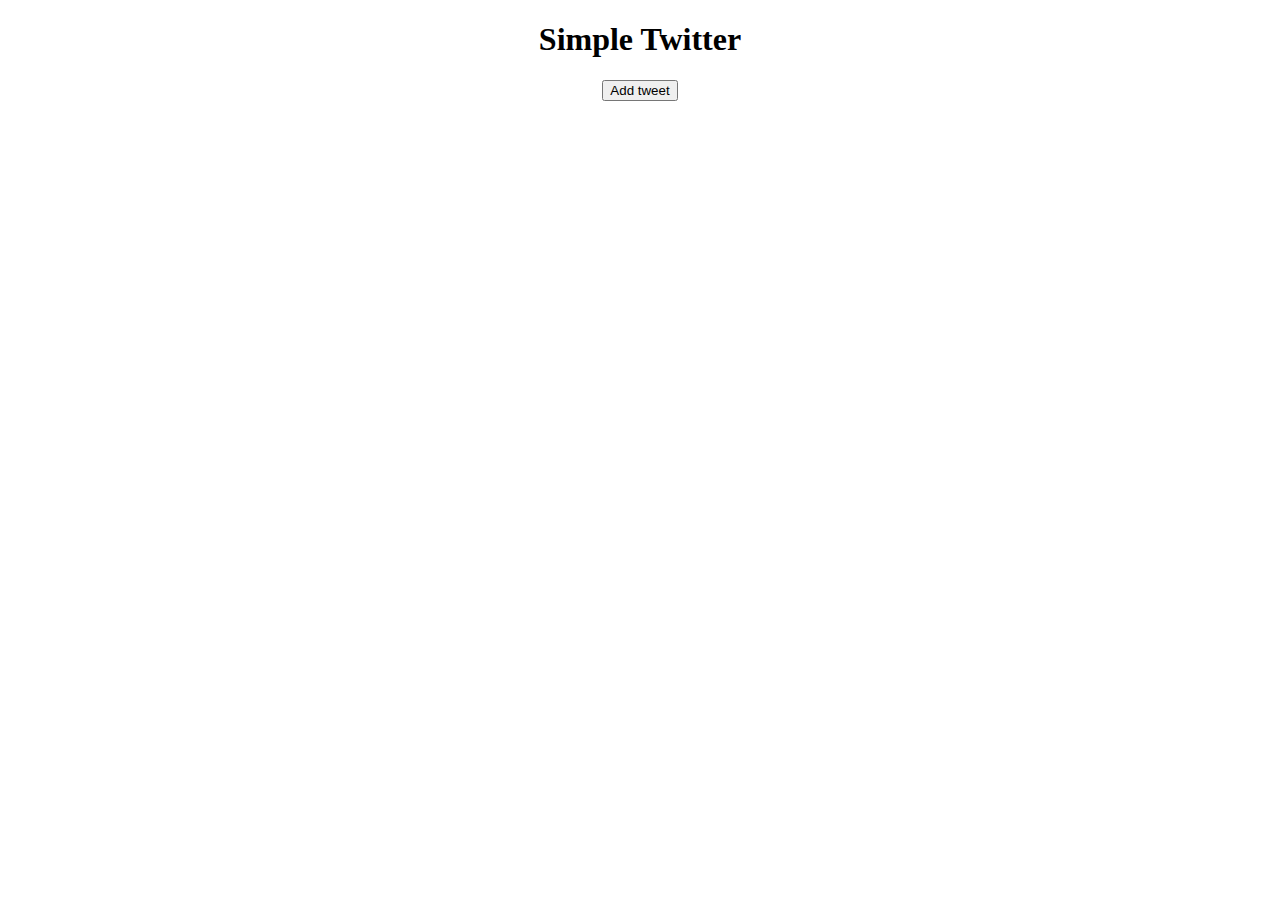
<file: 10/index.html>
<!DOCTYPE html>
<html lang="en">
<head>
  <meta charset="UTF-8">
  <title>Homework 10 - BOM</title>
  <link rel="stylesheet" href="styles.css">
</head>
<body>
	<div id="root">
		<div id="alertMessage" class="hidden"><span id="alertMessageText"></span></div>
		<div id="tweetItems" class="listPage">
			<h1>Simple Twitter</h1>
			<div id="navigationButtons">
				<button class="addTweet">Add tweet</button>
			</div>
			<ul id="list"></ul>
		</div>
		<div id="modifyItem" class="hidden">
			<h1 id="modifyItemHeader">Edit tweet</h1>
			<textarea id="modifyItemInput"></textarea>
			<div class="formButtons">
				<button id="cancelModification">Cancel</button>
				<button id="saveModifiedItem">Save Changes</button>
			</div>
		</div>
	</div>
	<script src="./app.js"></script>
</body>
</html>
</file>
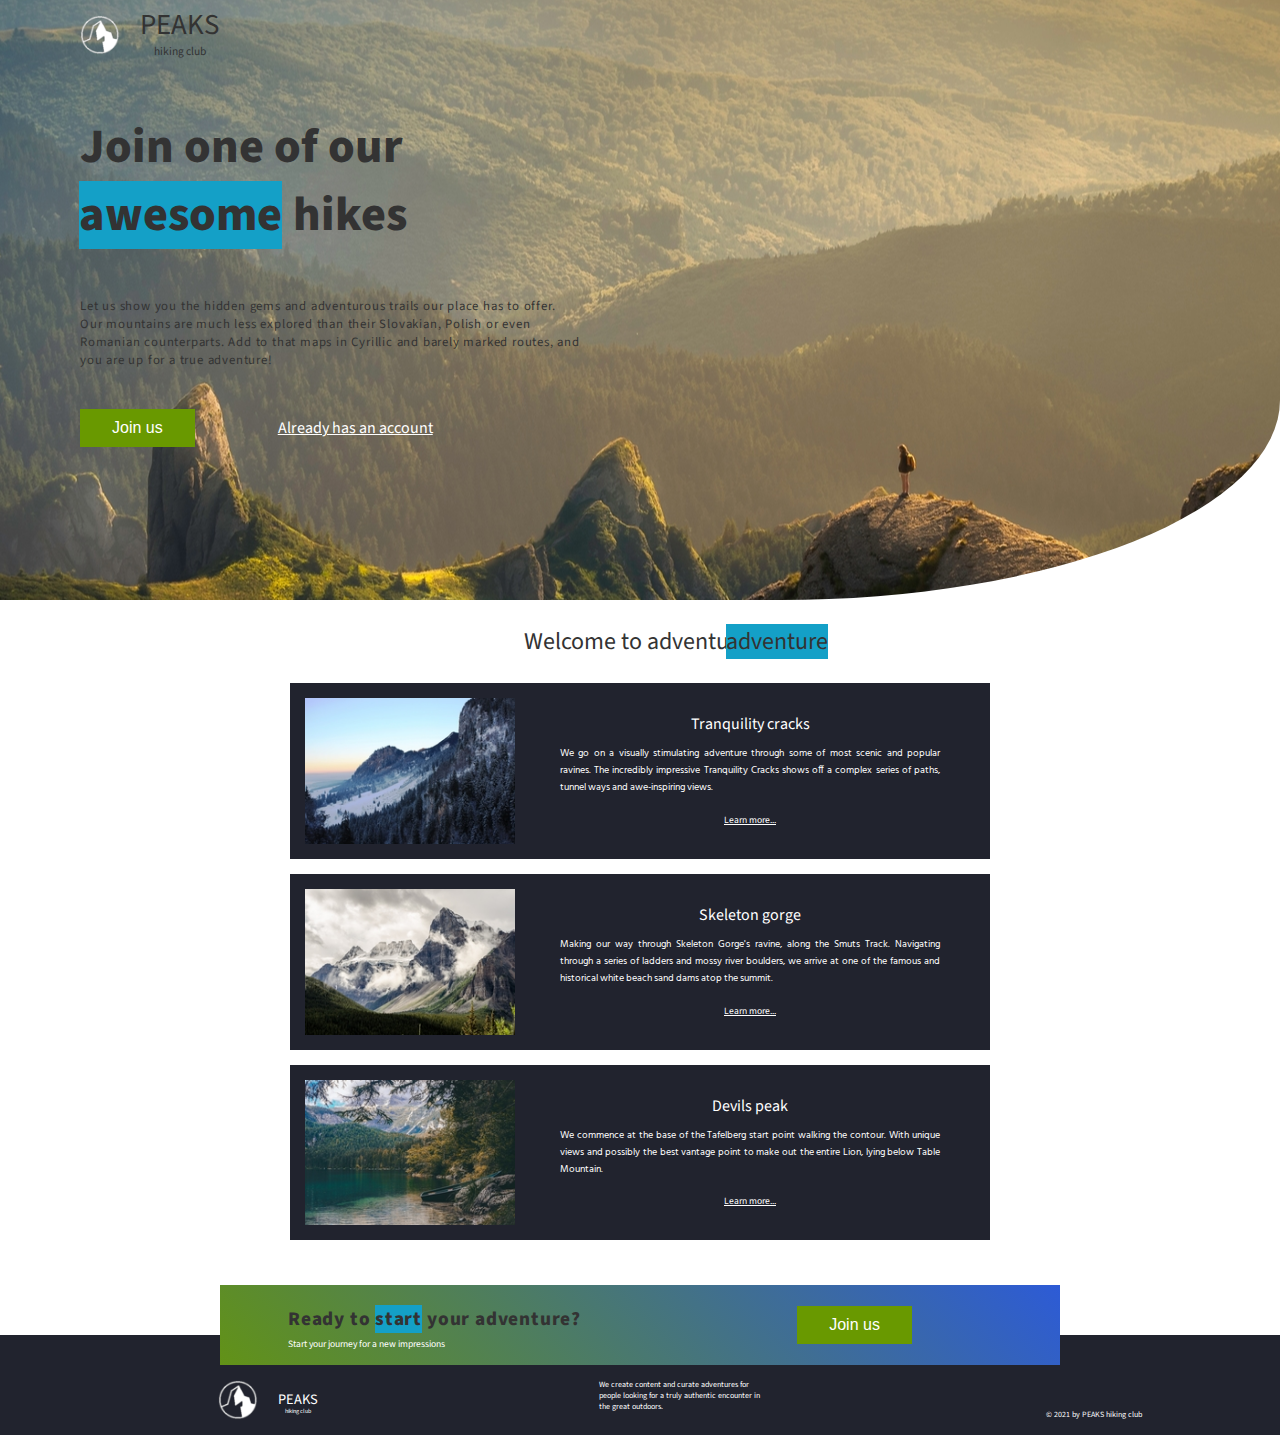
<file: 11/index.html>
<!DOCTYPE html>
<html lang="en">

<head>
    <meta charset="UTF-8">
    <meta name="viewport" content="width=device-width, initial-scale=1.0">
    <meta http-equiv="X-UA-Compatible" content="ie=edge">
    <link href="https://fonts.googleapis.com/css?family=Hind:400,600%7CSource+Sans+Pro:400,600,700%7CFresca"
          rel="stylesheet"/>

    <!-- Styles should be switched here: -->
    
    <link rel="stylesheet" type="text/css" href="css/style1.css">
    <!--     <link rel="stylesheet" type="text/css" href="css/style2.css">-->

    <title>PEAKS hiking club</title>
</head>

<body>
<header class="header">
    <div class="header-wrap">
        <div class="landing-logo">
            <img src="img/m-logo.png" alt="logo"/>
            <p>PEAKS<span>hiking club</span></p>
        </div>
        <p class="header_heading">
            Join one of our awesome hikes
        </p>
        <p class="header_text">
            Let us show you the hidden gems and adventurous trails our place has to offer.
            Our mountains are much less explored than their Slovakian,
            Polish or even Romanian counterparts. Add to that maps in Cyrillic and barely marked routes,
            and you are up for a true adventure!
        </p>
        <div>
            <button class="header_button">Join us</button>
            <a href="#" class="login">Already has an account</a>
        </div>
    </div>
</header>
<main class="section">
    <p class="section_text">
        Welcome to adventure!
    </p>
    <div class="section_card_wrap">
        <div class="section_card">
            <img class="section_card_img"
                 src="img/m-1.jpg"
                 alt="experts"/>
            <div class="section_card_right_container">
                <p class="section_card_heading">
                    Tranquility cracks
                </p>
                <p class="section_card_text">
                    We go on a visually stimulating adventure through some of most scenic and popular ravines.
                    The incredibly impressive Tranquility Cracks shows off a complex series of paths, tunnel ways and
                    awe-inspiring views.
                </p>
                <a href="#" class="section_link">Learn more...</a>
            </div>
        </div>
        <div class="section_card">
            <img class="section_card_img"
                 src="img/m-2.jpg"
                 alt="content formats"/>
            <div class="section_card_right_container">
                <p class="section_card_heading">
                    Skeleton gorge
                </p>
                <p class="section_card_text">
                    Making our way through Skeleton Gorge's ravine, along the Smuts Track.
                    Navigating through a series of ladders and mossy river boulders, we arrive at one of the famous and
                    historical white beach sand dams atop the summit.
                </p>
                <a href="#" class="section_link">Learn more...</a>
            </div>
        </div>
        <div class="section_card">
            <img class="section_card_img"
                 src="img/m-3.jpg"
                 alt="certificate"/>
            <div class="section_card_right_container">
                <p class="section_card_heading">
                    Devils peak
                </p>
                <p class="section_card_text">
                    We commence at the base of the Tafelberg start point walking the contour.
                    With unique views and possibly the best vantage point to make out the entire Lion, lying below Table
                    Mountain.
                </p>
                <a href="#" class="section_link">Learn more...</a>
            </div>
        </div>
    </div>
    <div class="section_banner">
        <div class="section_banner_text_wrap">
            <p class="section_banner_heading">
                Ready to start your adventure?
            </p>
            <p class="section_banner_text">
                Start your journey for a new impressions
            </p>
        </div>
        <button class="section_banner_button">Join us</button>
    </div>
</main>
<footer class="footer">
    <div class="footer-wrap">
        <div class="footer_logo landing-logo">
            <img src="img/m-logo.png" alt="logo"/>
            <p>PEAKS<span>hiking club</span></p>
        </div>
        <p class="footer_text">
            We create content and curate adventures for people looking for a truly authentic encounter in the great
            outdoors.
        </p>
        <span class="footer-cr">
          &copy; 2021 by PEAKS hiking club
        </span>
    </div>
</footer>
</body>

</html>
</file>
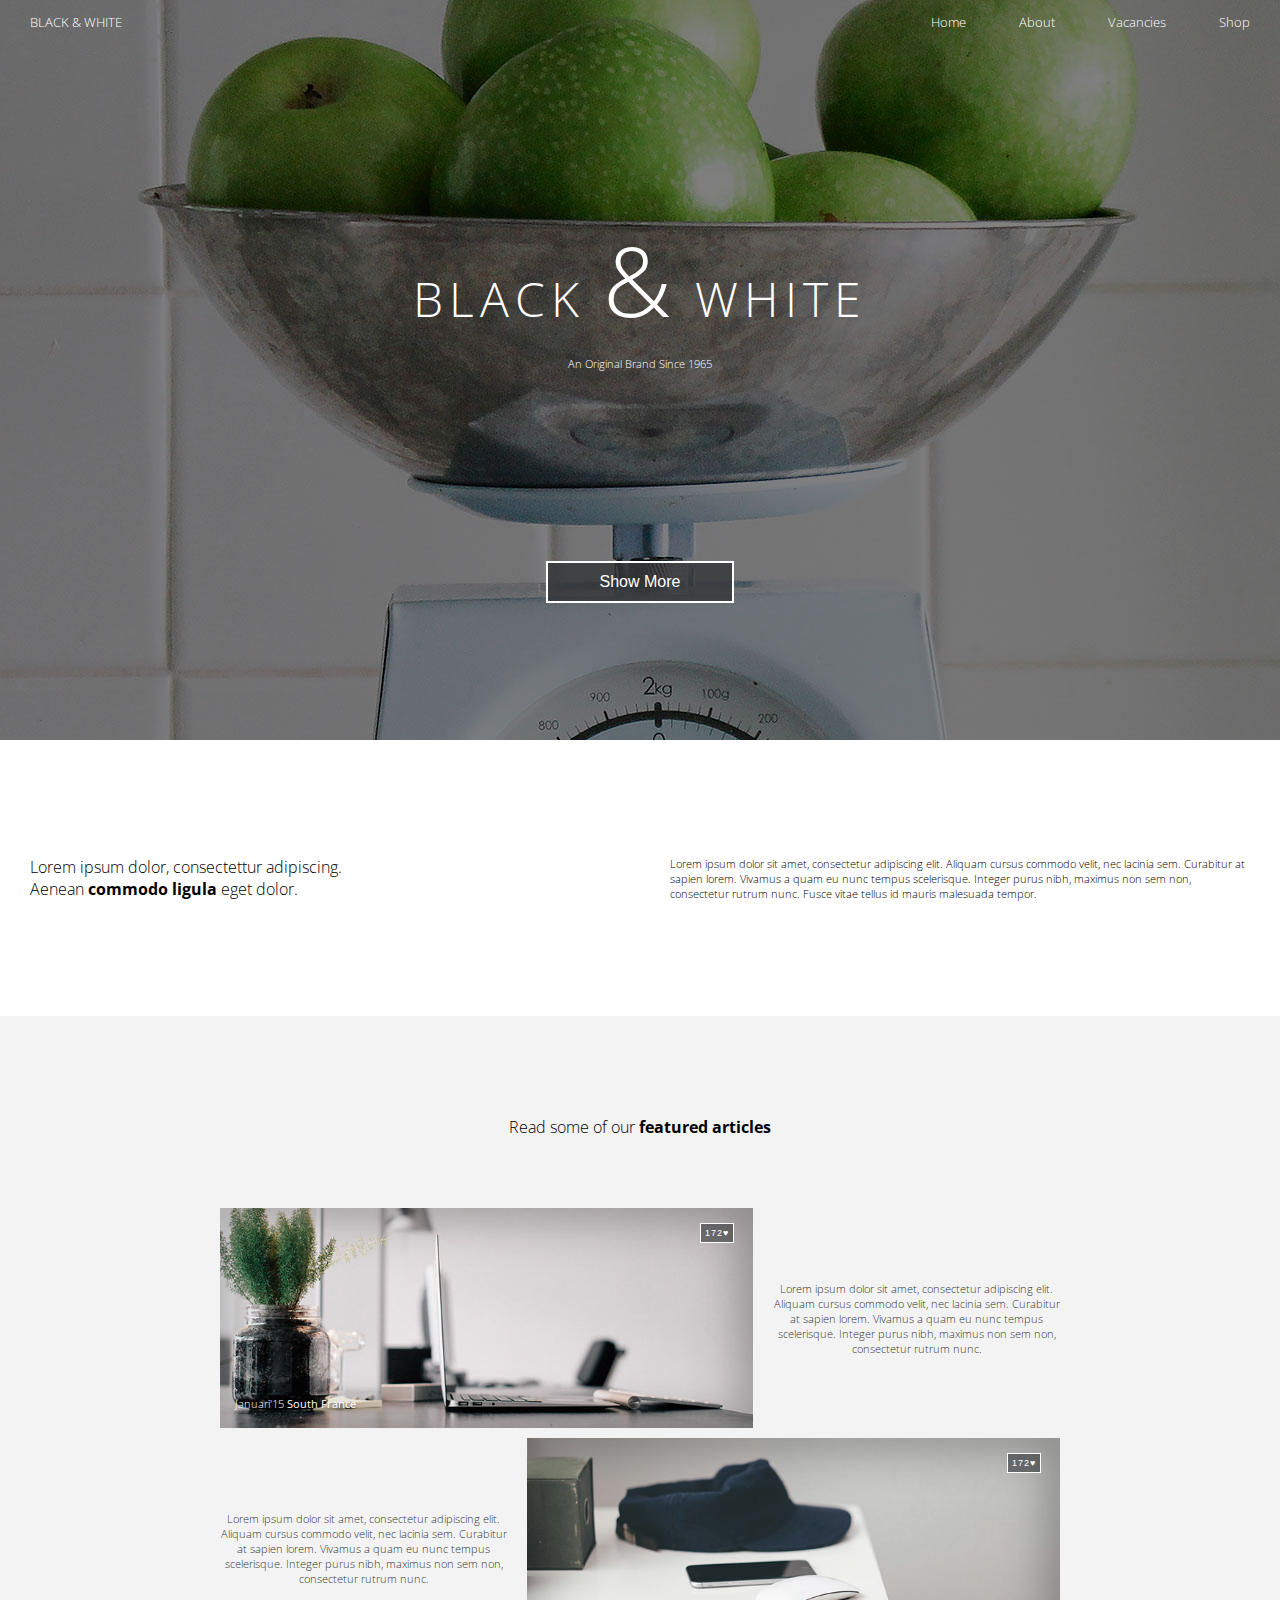
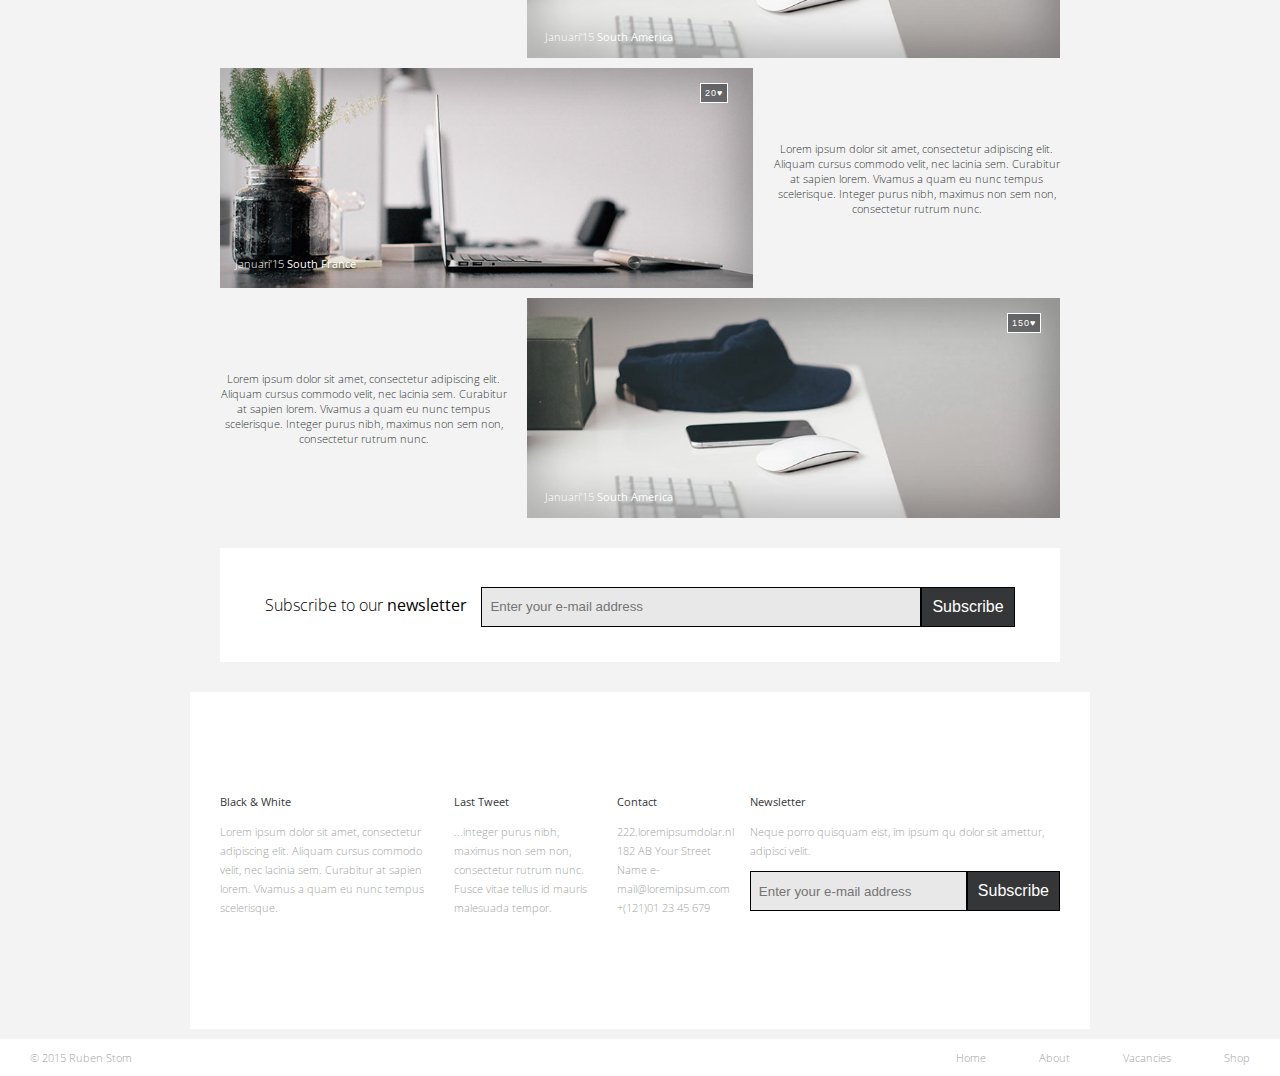
<file: 12/index.html>
<!DOCTYPE html>
<html lang="zxx">

<head>
  <meta charset="UTF-8">
  <meta name="viewport" content="width=device-width, initial-scale=1.0">
  <meta http-equiv="X-UA-Compatible" content="ie=edge">
  <title>CSS Layouts</title>
  <link href="https://fonts.googleapis.com/css2?family=Open+Sans:wght@300;400;700&display=swap" rel="stylesheet">
  <link rel="stylesheet" href="css/style.css">
</head>

<body>
  <div class="wrapper">
    <header class="header">
      <div class="menu_navigator">
        <div class="menu_left">
          <p>BLACK & WHITE</p>
        </div>
        <div class="menu_right">
          <span>Home</span>
          <span>About</span>
          <span>Vacancies</span>
          <span>Shop</span>
        </div>
      </div>
      <div class="header_wrap">
        <div class="header_text">
          <p class="black_white">BLACK <span class="big">&</span> WHITE</p>
          <p class="discription">An Original Brand Since 1965</p>
        </div>
        <div>
          <button class="header_button">Show More</button>
        </div>
      </div>
    </header>
    <main class="main_content">
      <div class="white_block">
        <div class="white_block_left">
          <p>Lorem ipsum dolor, consectettur adipiscing. <br />Aenean <span class="bold">commodo ligula</span> eget
            dolor.</p>
        </div>
        <div class="white_block_right">
          <p>Lorem ipsum dolor sit amet, consectetur adipiscing elit. Aliquam cursus commodo velit, nec lacinia sem.
            Curabitur at sapien lorem. Vivamus a quam eu nunc tempus scelerisque. Integer purus nibh, maximus non sem
            non, consectetur rutrum nunc. Fusce vitae tellus id mauris malesuada tempor. </p>
        </div>
      </div>
      <div class="grey_block">
        <p>Read some of our <span class="bold">featured articles</span></p>
      </div>
      <div class="blocks">
        <div class="block_column block_1">
          <div class="overlay_left">
            <p class="overlay_text">Januari'15 <b>South France</b></p>
            <button class="overlay_button">172</button>
          </div>
          <p class="text_blocks">Lorem ipsum dolor sit amet, consectetur adipiscing elit. Aliquam cursus commodo velit,
            nec lacinia sem. Curabitur at sapien lorem. Vivamus a quam eu nunc tempus scelerisque. Integer purus nibh,
            maximus non sem non, consectetur rutrum nunc.</p>
        </div>
        <div class="block_column block_2">
          <p class="text_blocks">Lorem ipsum dolor sit amet, consectetur adipiscing elit. Aliquam cursus commodo velit,
            nec lacinia sem. Curabitur at sapien lorem. Vivamus a quam eu nunc tempus scelerisque. Integer purus nibh,
            maximus non sem non, consectetur rutrum nunc.</p>
          <div class="overlay_right">
            <p class="overlay_text_right">Januari'15 <b>South America</b></p>
            <button class="overlay_button_right">172</button>
          </div>
        </div>
        <div class="block_column block_3">
          <div class="overlay_left">
            <p class="overlay_text">Januari'15 <b>South France</b></p>
            <button class="overlay_button">20</button>
          </div>
          <p class="text_blocks">Lorem ipsum dolor sit amet, consectetur adipiscing elit. Aliquam cursus commodo velit,
            nec lacinia sem. Curabitur at sapien lorem. Vivamus a quam eu nunc tempus scelerisque. Integer purus nibh,
            maximus non sem non, consectetur rutrum nunc.</p>
        </div>
        <div class="block_column block_4">
          <p class="text_blocks">Lorem ipsum dolor sit amet, consectetur adipiscing elit. Aliquam cursus commodo velit,
            nec lacinia sem. Curabitur at sapien lorem. Vivamus a quam eu nunc tempus scelerisque. Integer purus nibh,
            maximus non sem non, consectetur rutrum nunc.</p>
          <div class="overlay_right">
            <p class="overlay_text_right">Januari'15 <b>South America</b></p>
            <button class="overlay_button_right">150</button>
          </div>
        </div>
        <div class="white_block_subscribe">
          <p class="text_subscribe">Subscribe to our <b>newsletter</b></p>
          <form class="main__form">
            <input type="text" class="main__input" placeholder="Enter your e-mail address">
            <input type="button" class="main__button" value="Subscribe">
          </form>
        </div>
        <div class="white_block_bottom">
          <div class="last_blocks column1">
            <b>Black & White</b>
            <p>Lorem ipsum dolor sit amet, consectetur adipiscing elit. Aliquam cursus commodo velit, nec lacinia sem.
              Curabitur at sapien lorem. Vivamus a quam eu nunc tempus scelerisque.</p>
          </div>
          <div class="last_blocks column2">
            <b>Last Tweet</b>
            <p>...integer purus nibh, maximus non sem non, consectetur rutrum nunc. Fusce vitae tellus id mauris
              malesuada tempor.</p>
          </div>
          <div class="last_blocks column3">
            <b>Contact</b>
            <p>222.loremipsumdolar.nl 182 AB Your Street Name e-mail@loremipsum.com +(121)01 23 45 679</p>
          </div>
          <div class="last_blocks column4">
            <b>Newsletter</b>
            <p>Neque porro quisquam eist, im ipsum qu dolor sit amettur, adipisci velit.</p>
            <form class="main__form">
              <input type="text" class="main__input" placeholder="Enter your e-mail address">
              <input type="button" class="main__button" value="Subscribe">
            </form>
          </div>
        </div>
      </div>
    </main>
    <footer class="footer">
      <div class="footer_wrap">
        <p class="copyright">© 2015 Ruben Stom</p>
        <div class="menu_right">
          <span>Home</span>
          <span>About</span>
          <span>Vacancies</span>
          <span>Shop</span>
        </div>
      </div>
    </footer>
  </div>
</body>

</html>
</file>
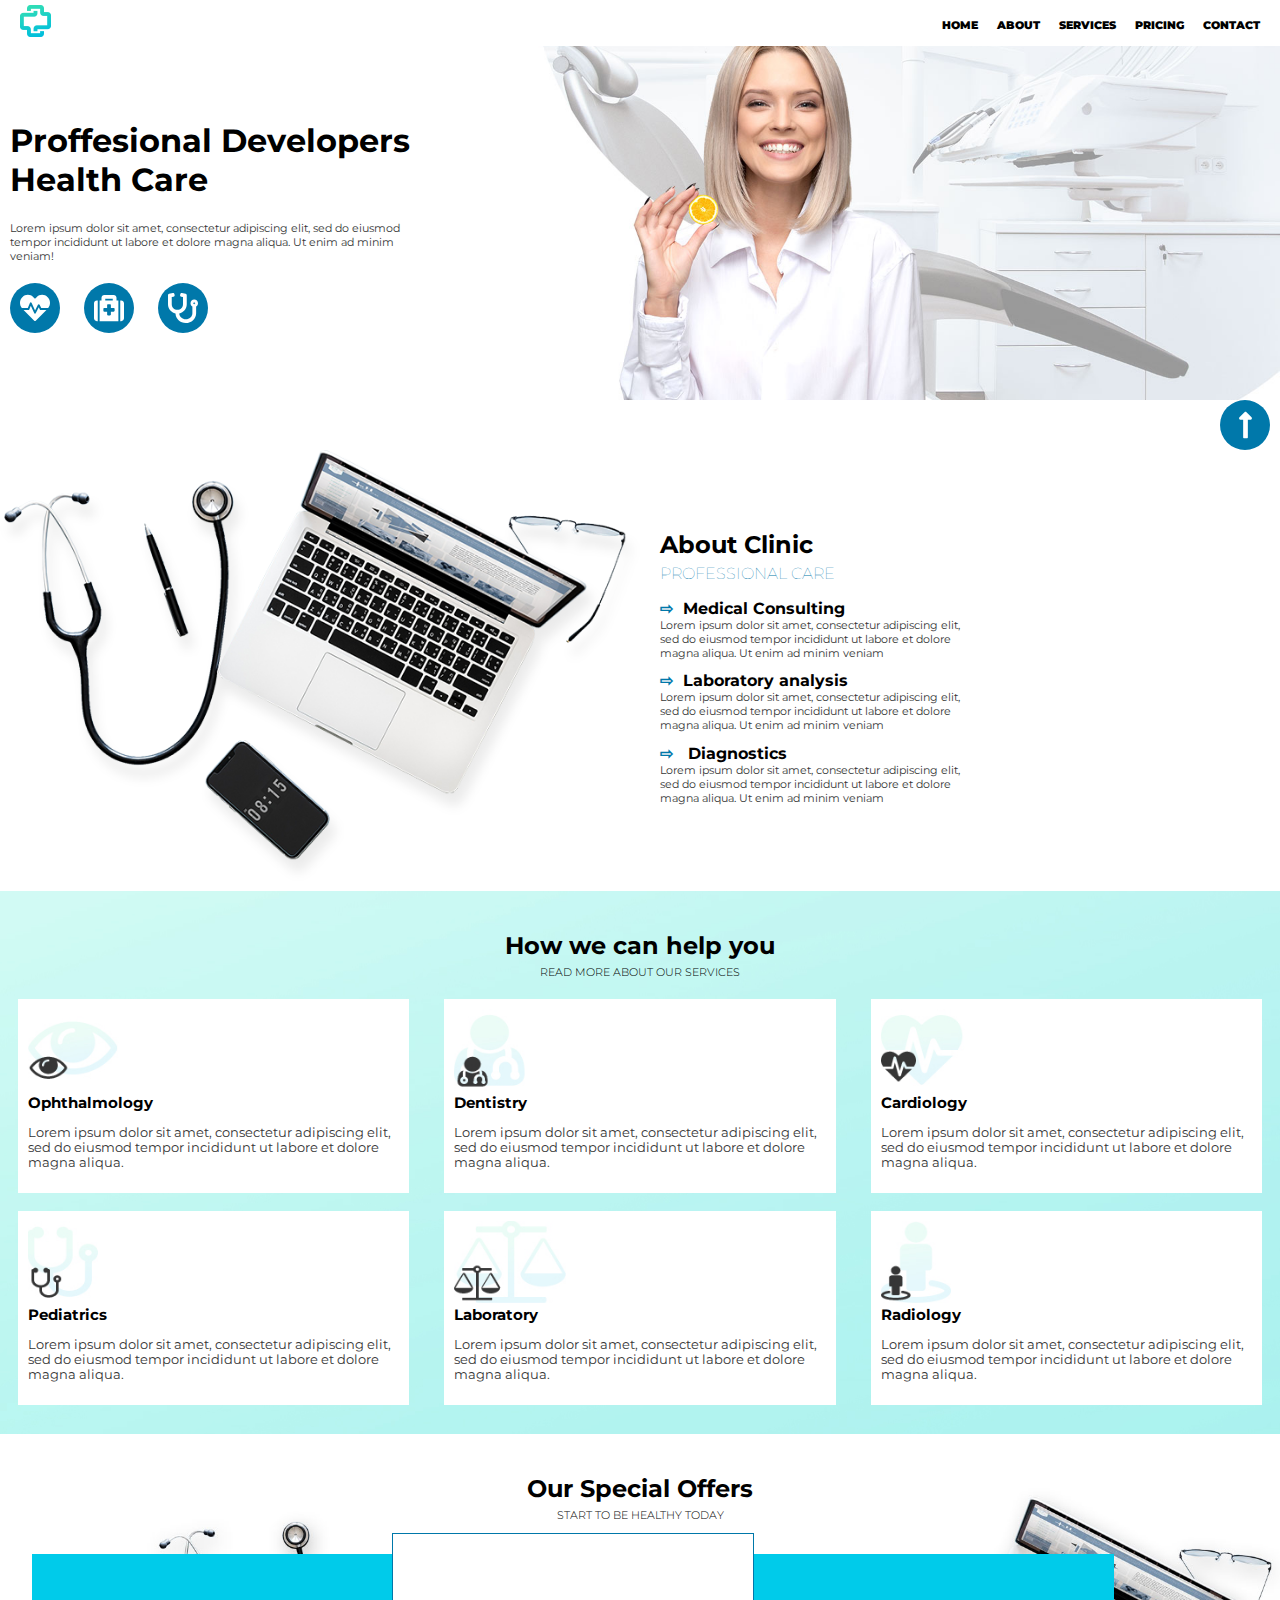
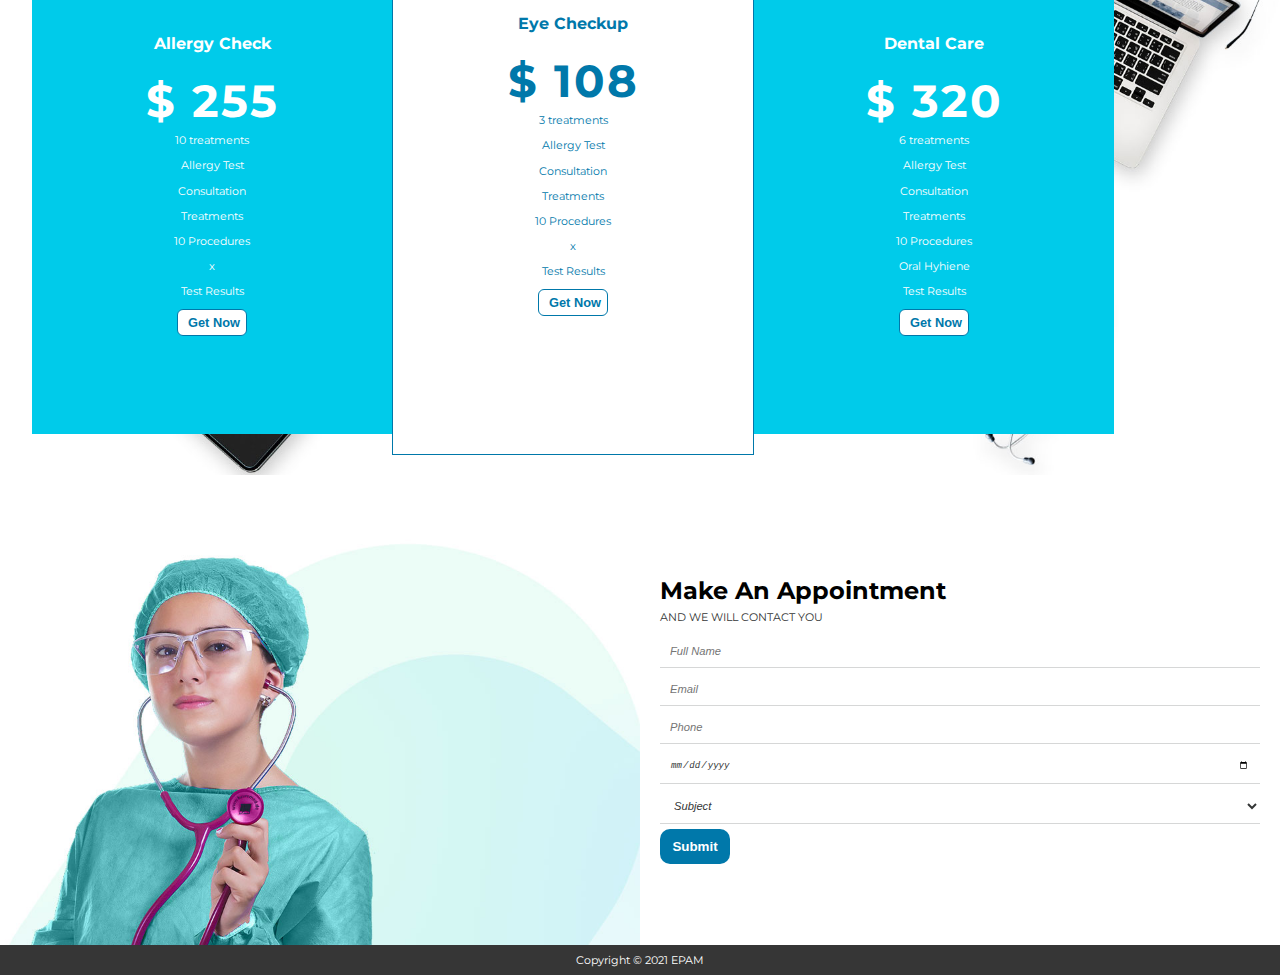
<file: 13/index.html>
<!DOCTYPE html>
<html lang="zxx">

<head>
  <meta charset="UTF-8">
  <meta http-equiv="X-UA-Compatible" content="IE=edge">
  <meta name="viewport" content="width=device-width, initial-scale=1.0">
  <link href="https://fonts.googleapis.com/css2?family=Montserrat:wght@400;500;700&display=swap" rel="stylesheet" />
  <link rel="stylesheet" href="css/styles.css">
  <title>Responsive</title>
</head>

<body>
  <div class="container">
    <div class="menu_navigator">
      <div class="menu_left">
        <img src="img/logo.png" alt="logo">
      </div>
      <div class="menu_right">
        <a href="#home"><b>HOME</b></a>
        <a href="#about"><b>ABOUT</b></a>
        <a href="#services"><b>SERVICES</b></a>
        <a href="#pricing"><b>PRICING</b></a>
        <a href="#contact"><b>CONTACT</b></a>
      </div>
    </div>
    <div class="lady_block">
      <div class="lady_block_content">
        <h1 class="name" id="home">Proffesional Developers Health Care</h1>
        <p class="text">Lorem ipsum dolor sit amet, consectetur adipiscing elit, sed do eiusmod tempor incididunt ut
          labore et dolore magna aliqua. Ut enim ad minim veniam!</p>
        <div class="icons_lady_block">
          <div class="icon_back">
          <img src="img/icons/heartbeat-solid.svg" class="icon" alt="Heartbeat">
        </div>
        <div class="icon_back">
          <img src="img/icons/medkit-solid.svg" class="icon" alt="Medkit">
        </div>
        <div class="icon_back">
          <img src="img/icons/stethoscope-solid.svg" class="icon" alt="Stethoscope">
        </div>
        </div>
      </div>
    </div>
    <div class="sticker">
      <img src="img/icons/long-arrow-alt-up-solid.svg" class="img_stick" alt="sticker">
    </div>
    <div class="about-clinic">
      <img src="img/tools.png" alt="MedTools">
      <div class="text-about-clinic">
        <h2 id="about">About Clinic</h2>
        <p class="prof-care">PROFESSIONAL CARE</p>
        <ul class="list">
          <li>Medical Consulting
            <p>Lorem ipsum dolor sit amet, consectetur adipiscing elit, sed do eiusmod tempor incididunt ut labore et
              dolore magna aliqua. Ut enim ad minim veniam</p>
          </li>
          <li>Laboratory analysis
            <p>Lorem ipsum dolor sit amet, consectetur adipiscing elit, sed do eiusmod tempor incididunt ut labore et
              dolore magna aliqua. Ut enim ad minim veniam</p>
          </li>
          <li> Diagnostics
            <p>Lorem ipsum dolor sit amet, consectetur adipiscing elit, sed do eiusmod tempor incididunt ut labore et
              dolore magna aliqua. Ut enim ad minim veniam</p>
          </li>
        </ul>
      </div>
    </div>
    <div class="how-we-help">
      <div class="blocks help_blocks">
        <h2 class="name-block" id="services">How we can help you</h2>
        <p class="description-block">READ MORE ABOUT OUR SERVICES</p>
        <div class="columns">
          <div class="column-block column1">
            <img src="img/icons/oftalmology.jpg" alt="Ophthalmology">
            <h3>Ophthalmology</h3>
            <p>Lorem ipsum dolor sit amet, consectetur adipiscing elit, sed do eiusmod tempor incididunt ut labore et
              dolore magna aliqua.</p>
          </div>
          <div class="column-block column2">
            <img src="img/icons/dentistry.jpg" alt="Dentistry">
            <h3>Dentistry</h3>
            <p>Lorem ipsum dolor sit amet, consectetur adipiscing elit, sed do eiusmod tempor incididunt ut labore et
              dolore magna aliqua.</p>
          </div>
          <div class="column-block column3">
            <img src="img/icons/cardiology.jpg" alt="Cardiology">
            <h3>Cardiology</h3>
            <p>Lorem ipsum dolor sit amet, consectetur adipiscing elit, sed do eiusmod tempor incididunt ut labore et
              dolore magna aliqua.</p>
          </div>
          <div class="column-block column4">
            <img src="img/icons/pediatrics.jpg" alt="Pediatrics">
            <h3>Pediatrics</h3>
            <p>Lorem ipsum dolor sit amet, consectetur adipiscing elit, sed do eiusmod tempor incididunt ut labore et
              dolore magna aliqua.</p>
          </div>
          <div class="column-block column5">
            <img src="img/icons/laboratory.jpg" alt="Laboratory">
            <h3>Laboratory</h3>
            <p>Lorem ipsum dolor sit amet, consectetur adipiscing elit, sed do eiusmod tempor incididunt ut labore et
              dolore magna aliqua.</p>
          </div>
          <div class="column-block column6">
            <img src="img/icons/radiology.jpg" alt="Radiology">
            <h3>Radiology</h3>
            <p>Lorem ipsum dolor sit amet, consectetur adipiscing elit, sed do eiusmod tempor incididunt ut labore et
              dolore magna aliqua.</p>
          </div>
        </div>
    </div>
  </div>
      <div class="our_offers">
        <div class="blocks offers_blocks">
          <h2 class="name-block" id="pricing">Our Special Offers</h2>
          <p class="description-block">START TO BE HEALTHY TODAY</p>
          <div class="columns_offers">
            <div class="col_offers col1">
              <h4>Allergy Check</h4>
              <span>$ 255</span>
              <p class="discr">10 treatments</p>
              <p class="list_text">Allergy Test</p>
              <p class="list_text">Consultation</p>
              <p class="list_text">Treatments</p>
              <p class="list_text">10 Procedures</p>
              <p class="list_text">x</p>
              <p class="list_text">Test Results</p>
              <input type="button" class="getNow" value="Get Now">
            </div>
            <div class="col_offers col2">
              <h4>Eye Checkup</h4>
              <span>$ 108</span>
              <p class="discr">3 treatments</p>
              <p class="list_text">Allergy Test</p>
              <p class="list_text">Consultation</p>
              <p class="list_text">Treatments</p>
              <p class="list_text">10 Procedures</p>
              <p class="list_text">x</p>
              <p class="list_text">Test Results</p>
              <input type="button" class="getNow" value="Get Now">
            </div>
            <div class="col_offers col3">
              <h4>Dental Care</h4>
              <span>$ 320</span>
              <p class="discr">6 treatments</p>
              <p class="list_text">Allergy Test</p>
              <p class="list_text">Consultation</p>
              <p class="list_text">Treatments</p>
              <p class="list_text">10 Procedures</p>
              <p class="list_text">Oral Hyhiene</p>
              <p class="list_text">Test Results</p>
              <input type="button" class="getNow" value="Get Now">
            </div>
          </div>
        </div>
      </div>
      <div class="contacts">
        <img src="img/contact_image.jpg" class="image_left" alt="Contact">
        <div class="form_right">
          <h2 id="contact">Make An Appointment</h2>
          <p>AND WE WILL CONTACT YOU</p>
          <form class="form_contact">
            <input type="text" class="input_info" id="name" placeholder="Full Name">
            <input type="email" class="input_info" id="email" placeholder="Email">
            <input type="text" class="input_info" id="phone" placeholder="Phone">
            <input type="date" class="input_info" id="date">
            <select class="input_info" id="subject">
              <option value="Subject">Subject</option>
              <option value="Ophthalmology">Ophthalmology</option>
              <option value="Dentistry">Dentistry</option>
              <option value="Cardiology">Cardiology</option>
              <option value="Pediatrics">Pediatrics</option>
              <option value="Laboratory">Laboratory</option>
              <option value="Radiology">Radiology</option>
            </select>
            <input type="button" class="input_info_button" id="button" value="Submit">
          </form>
        </div>
      </div>
    <div class="footer">
      <p>Copyright © 2021 EPAM</p>
    </div>
</div>

</body>

</html>
</file>
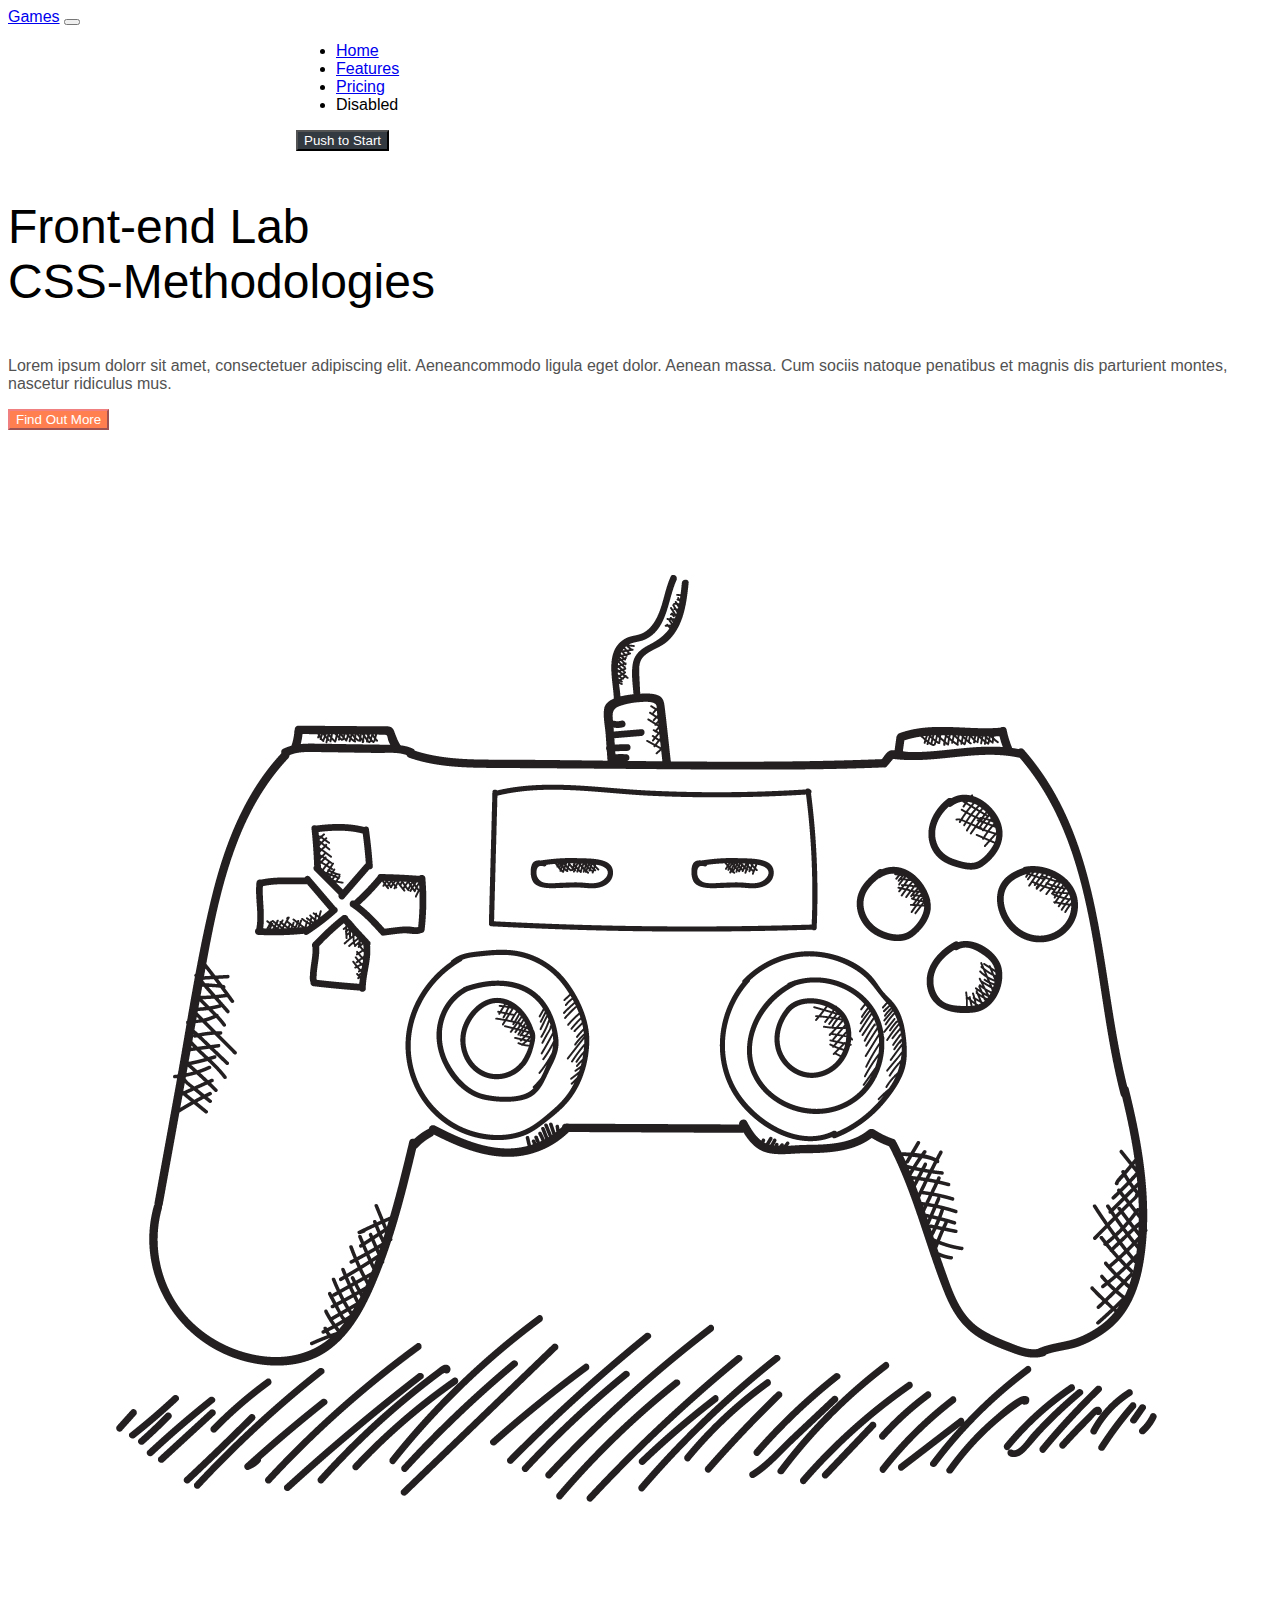
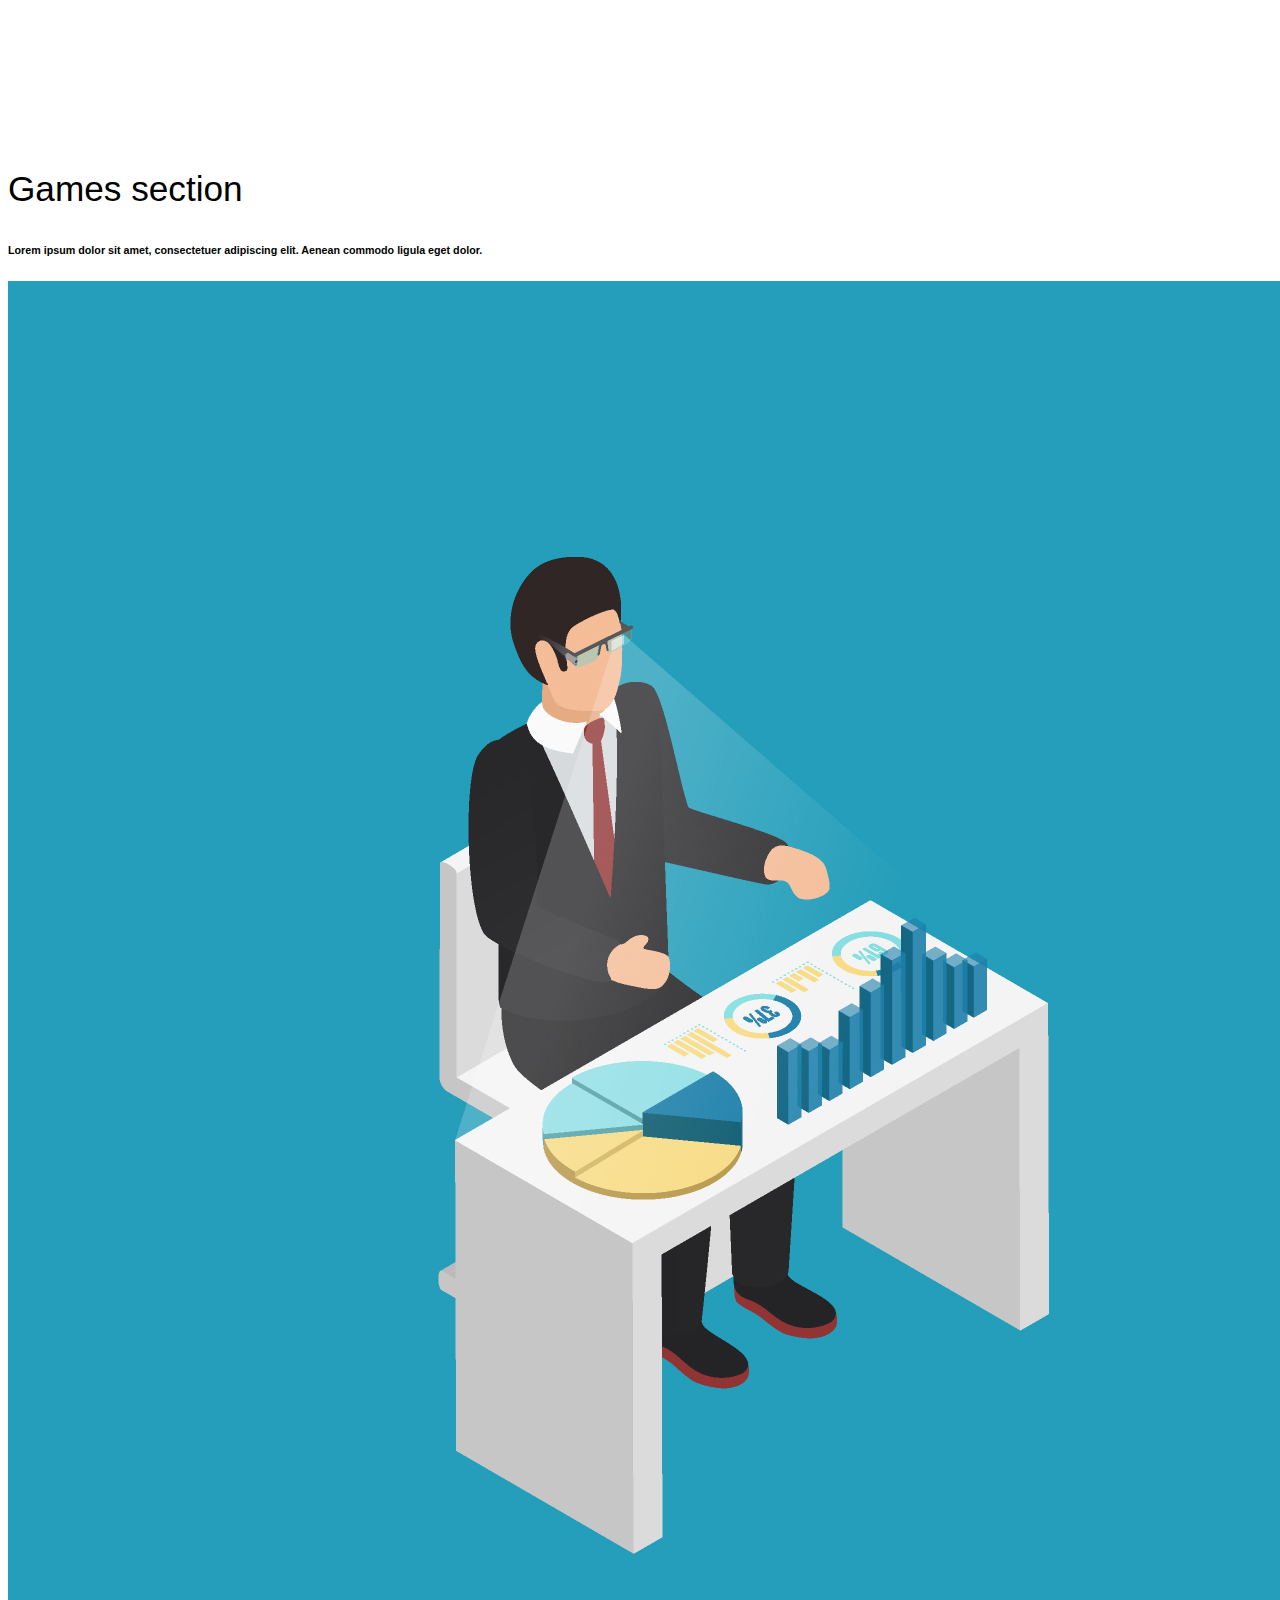
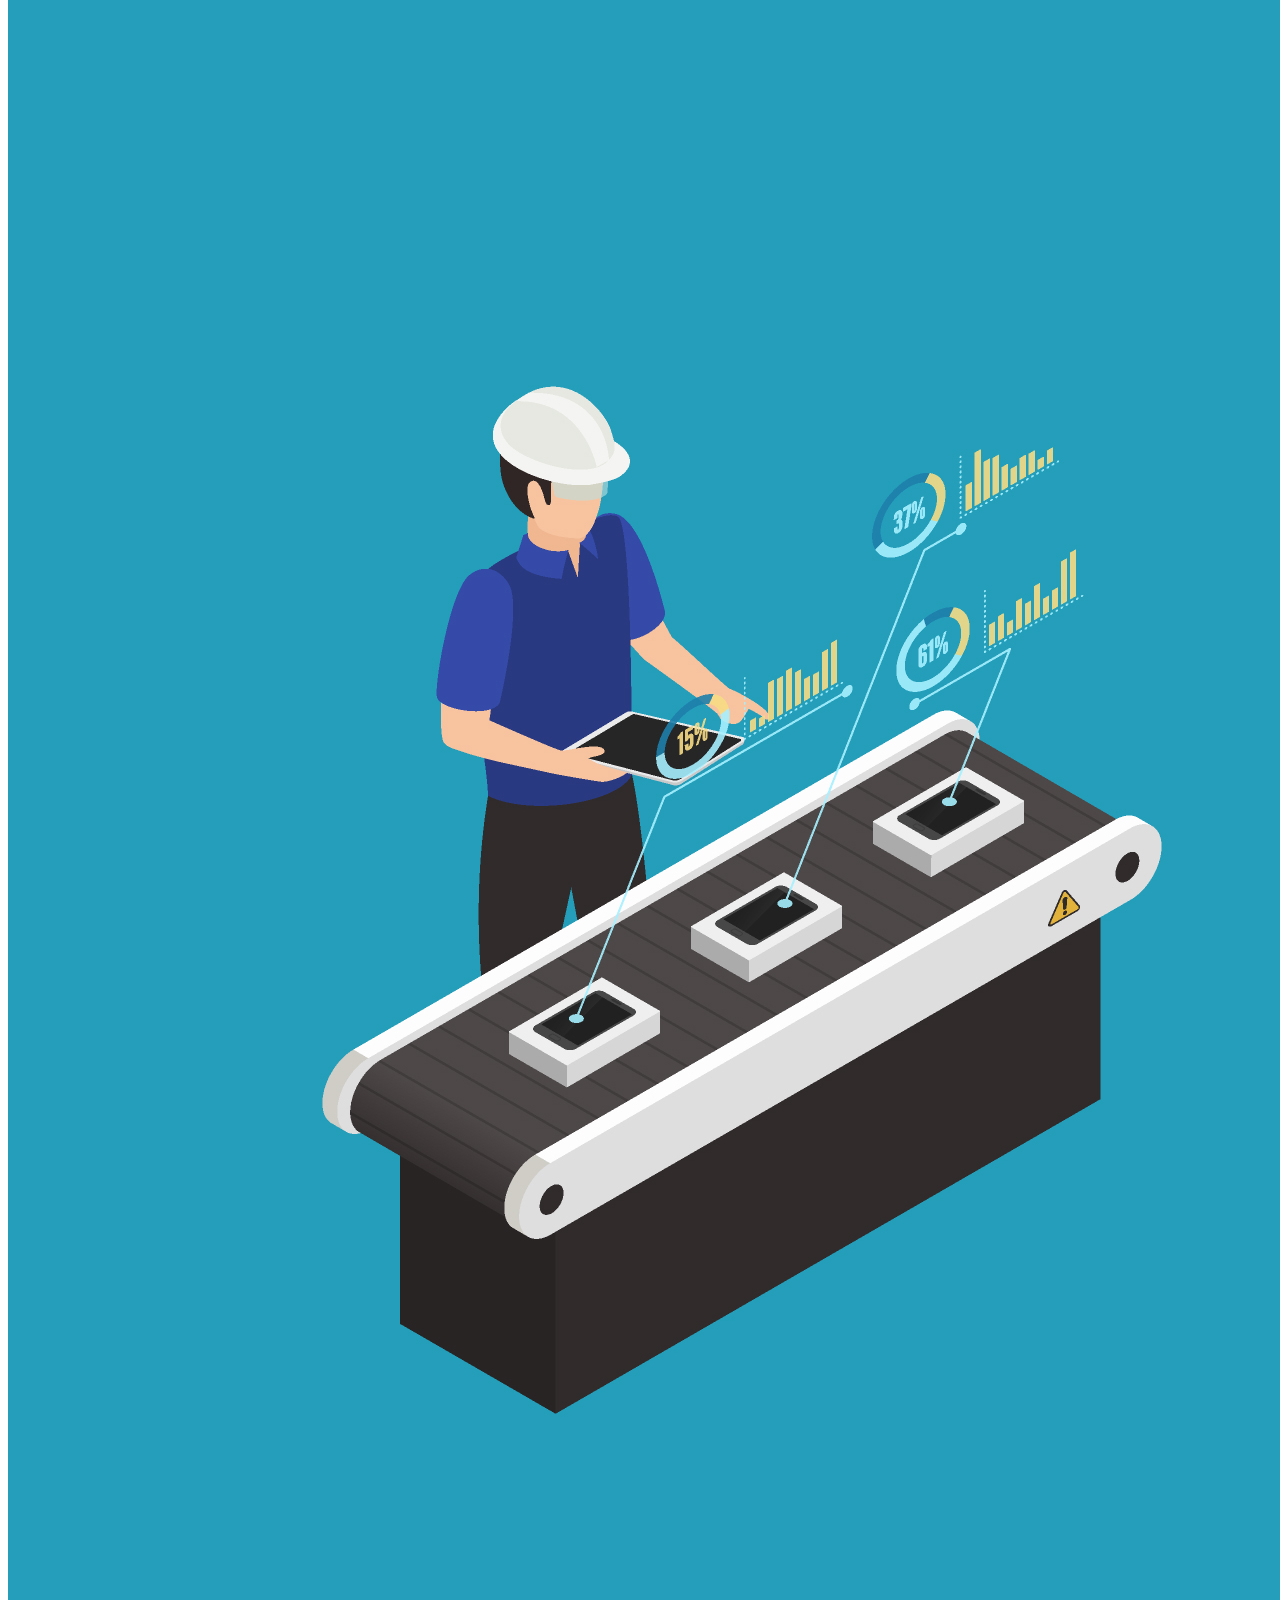
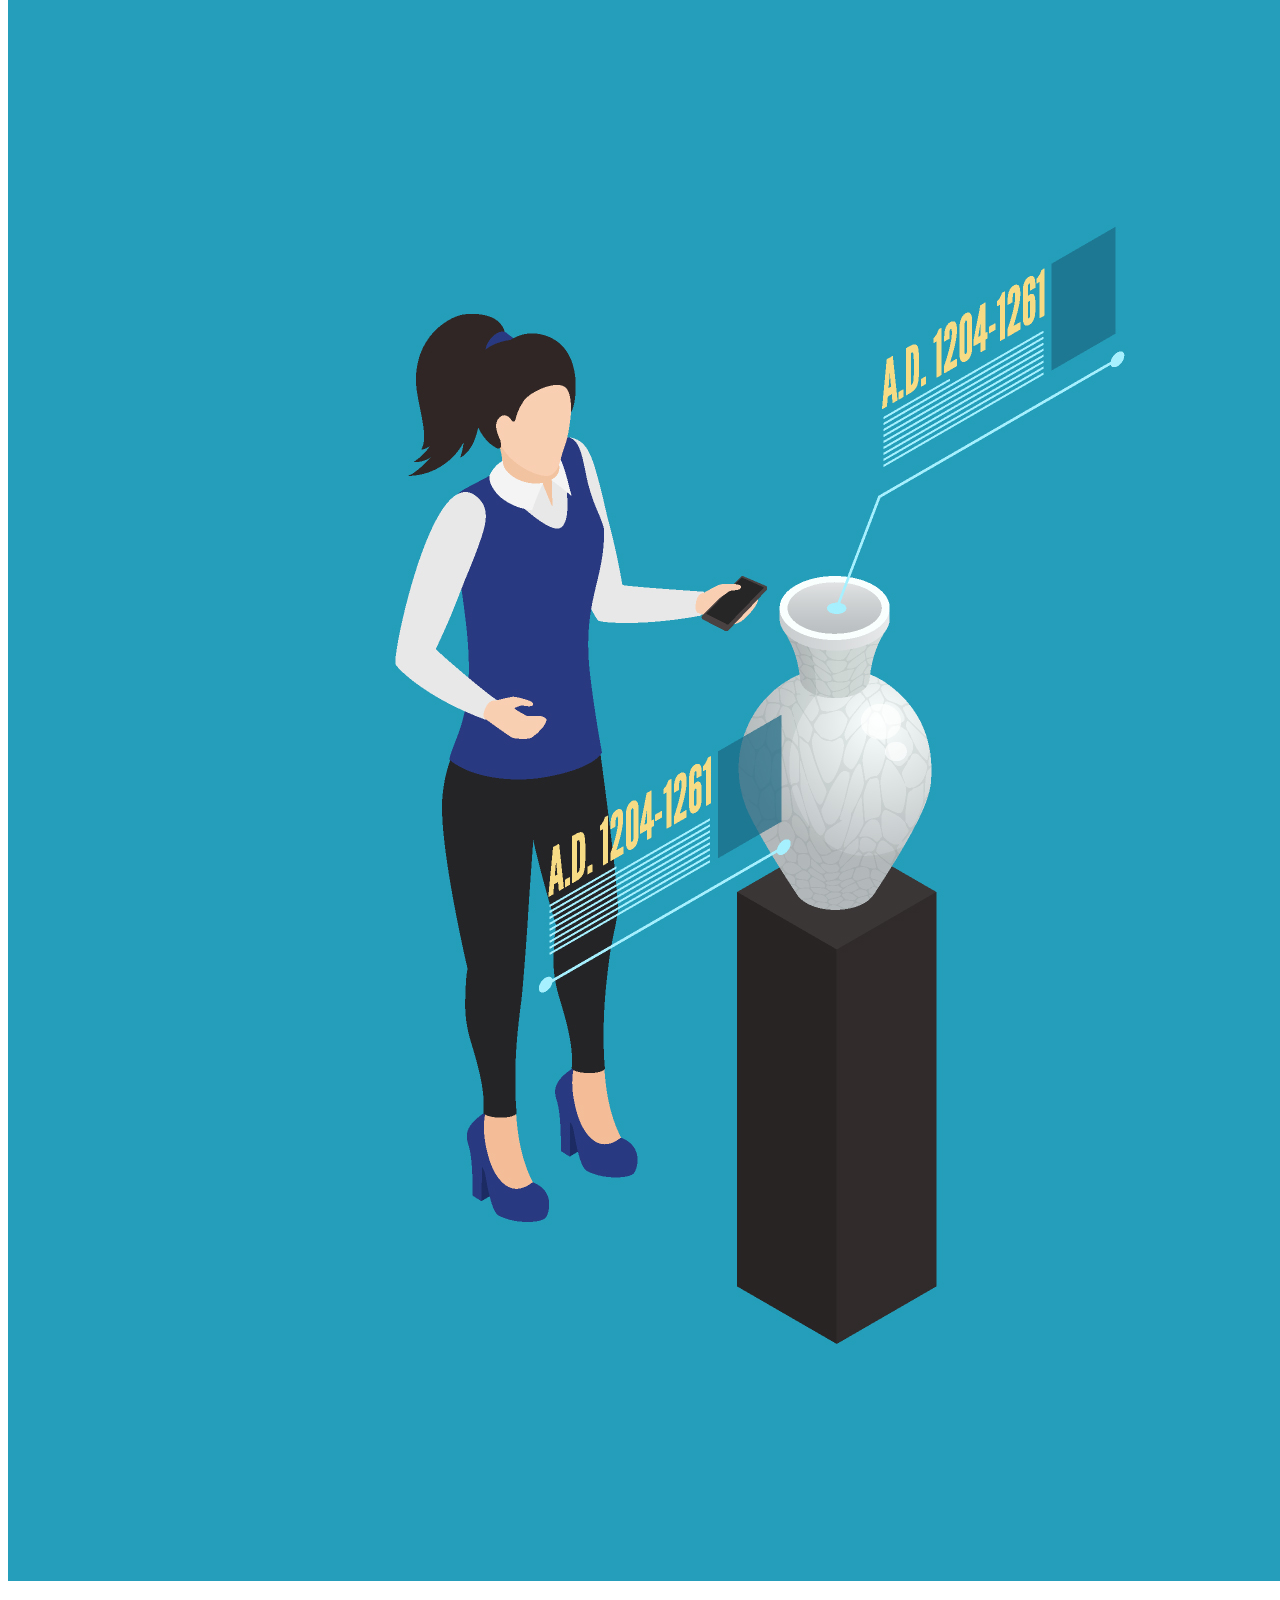
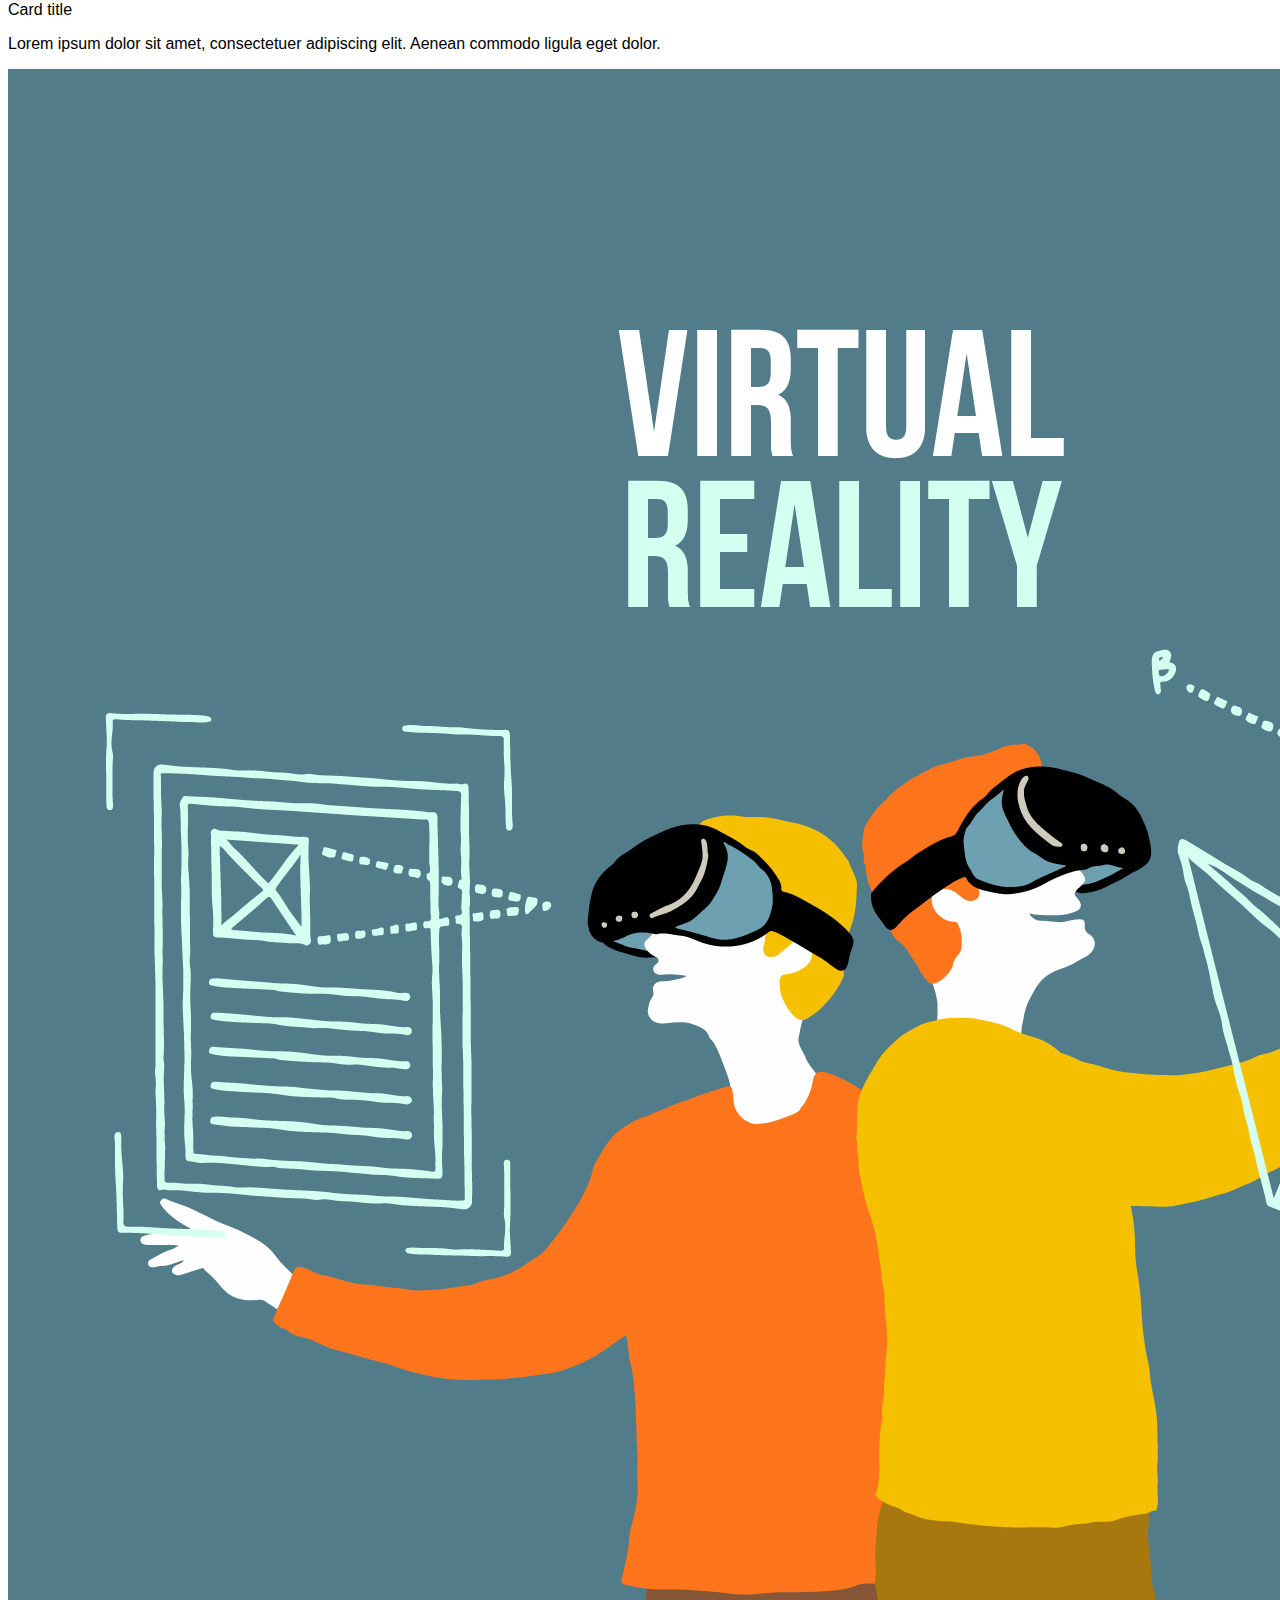
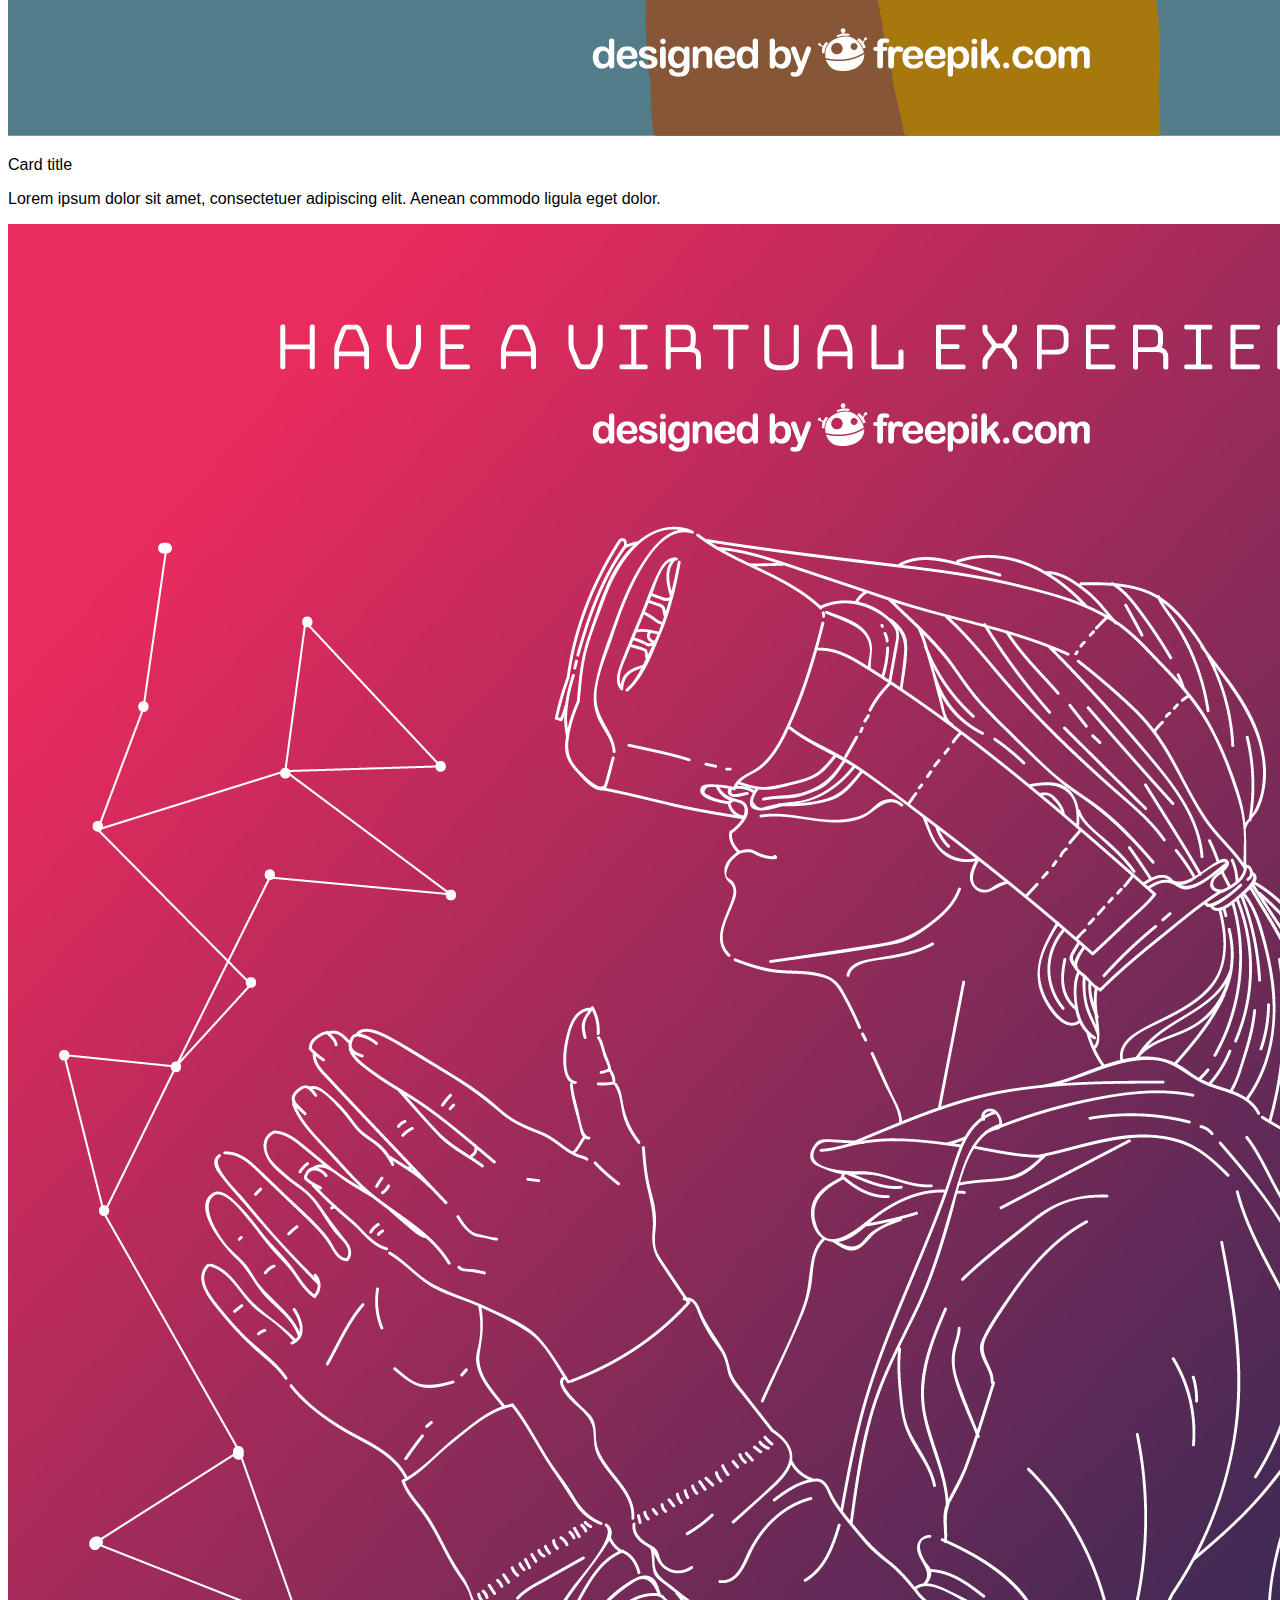
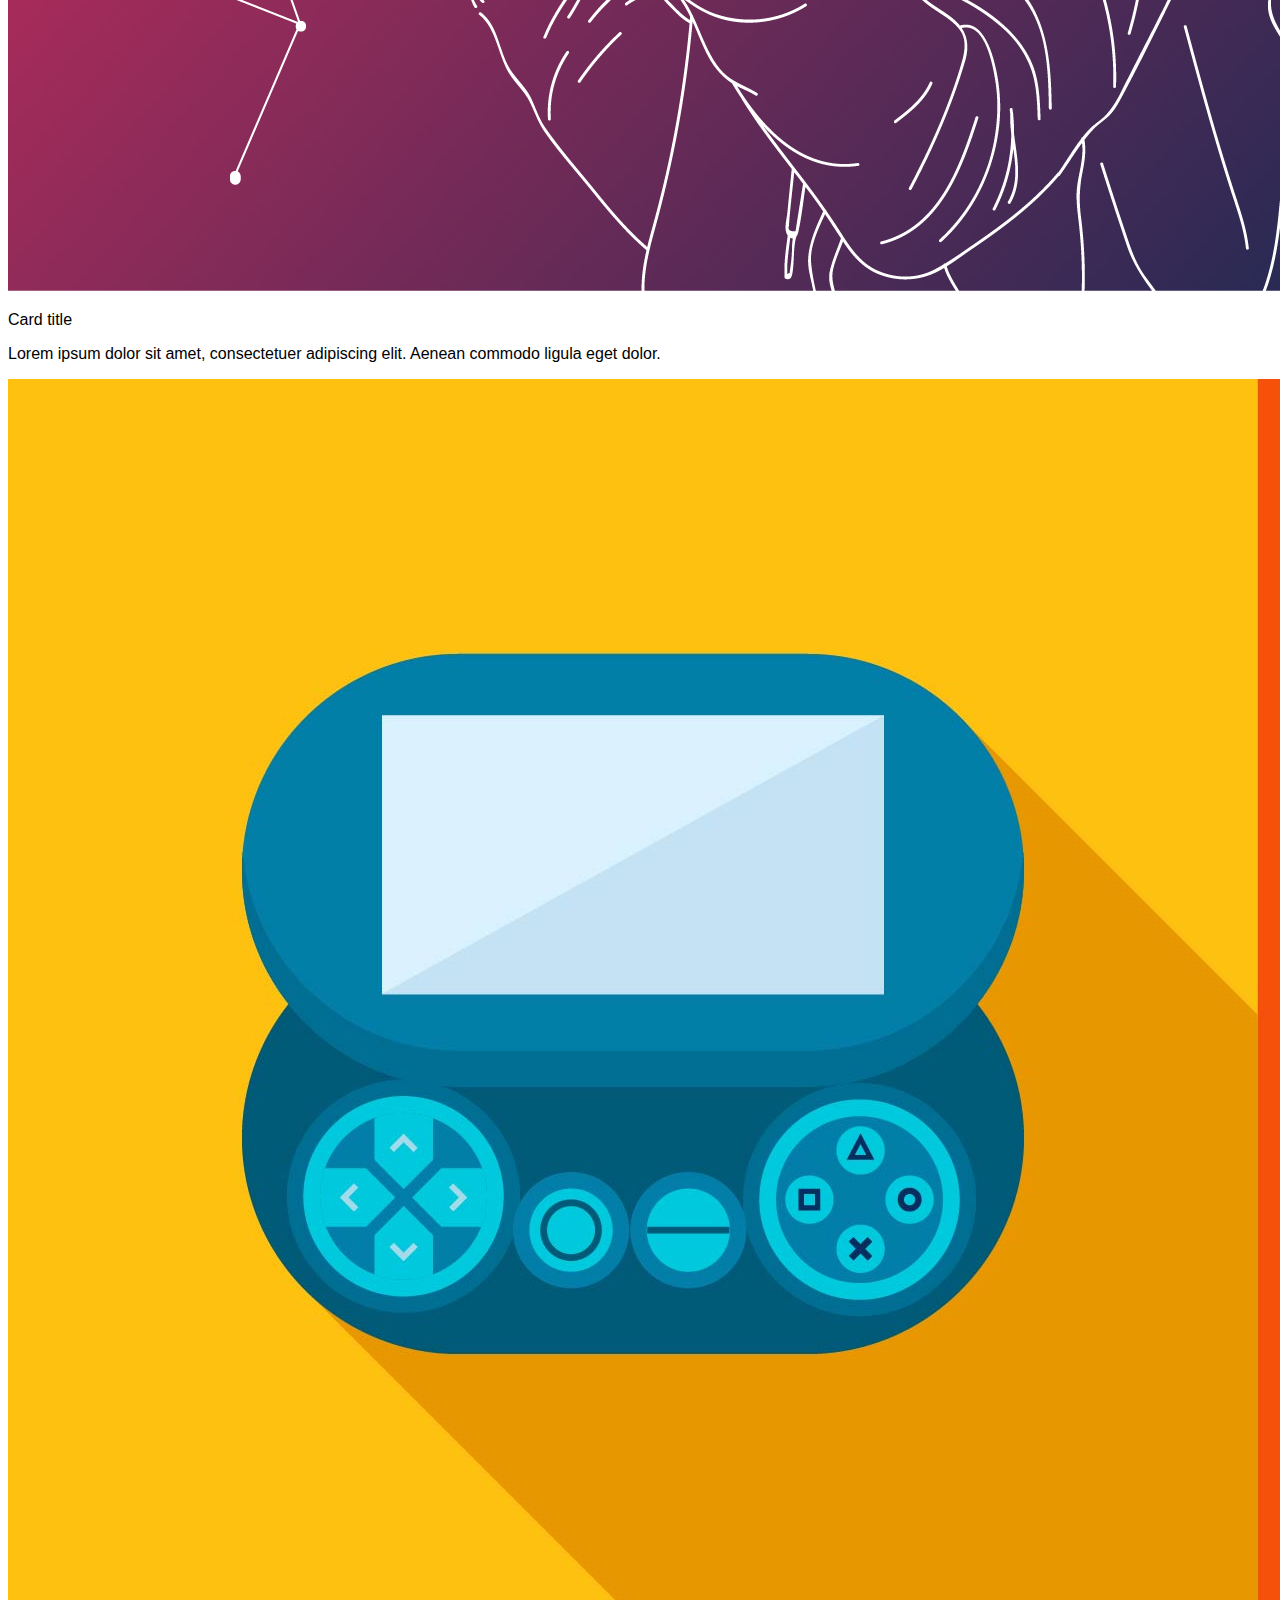
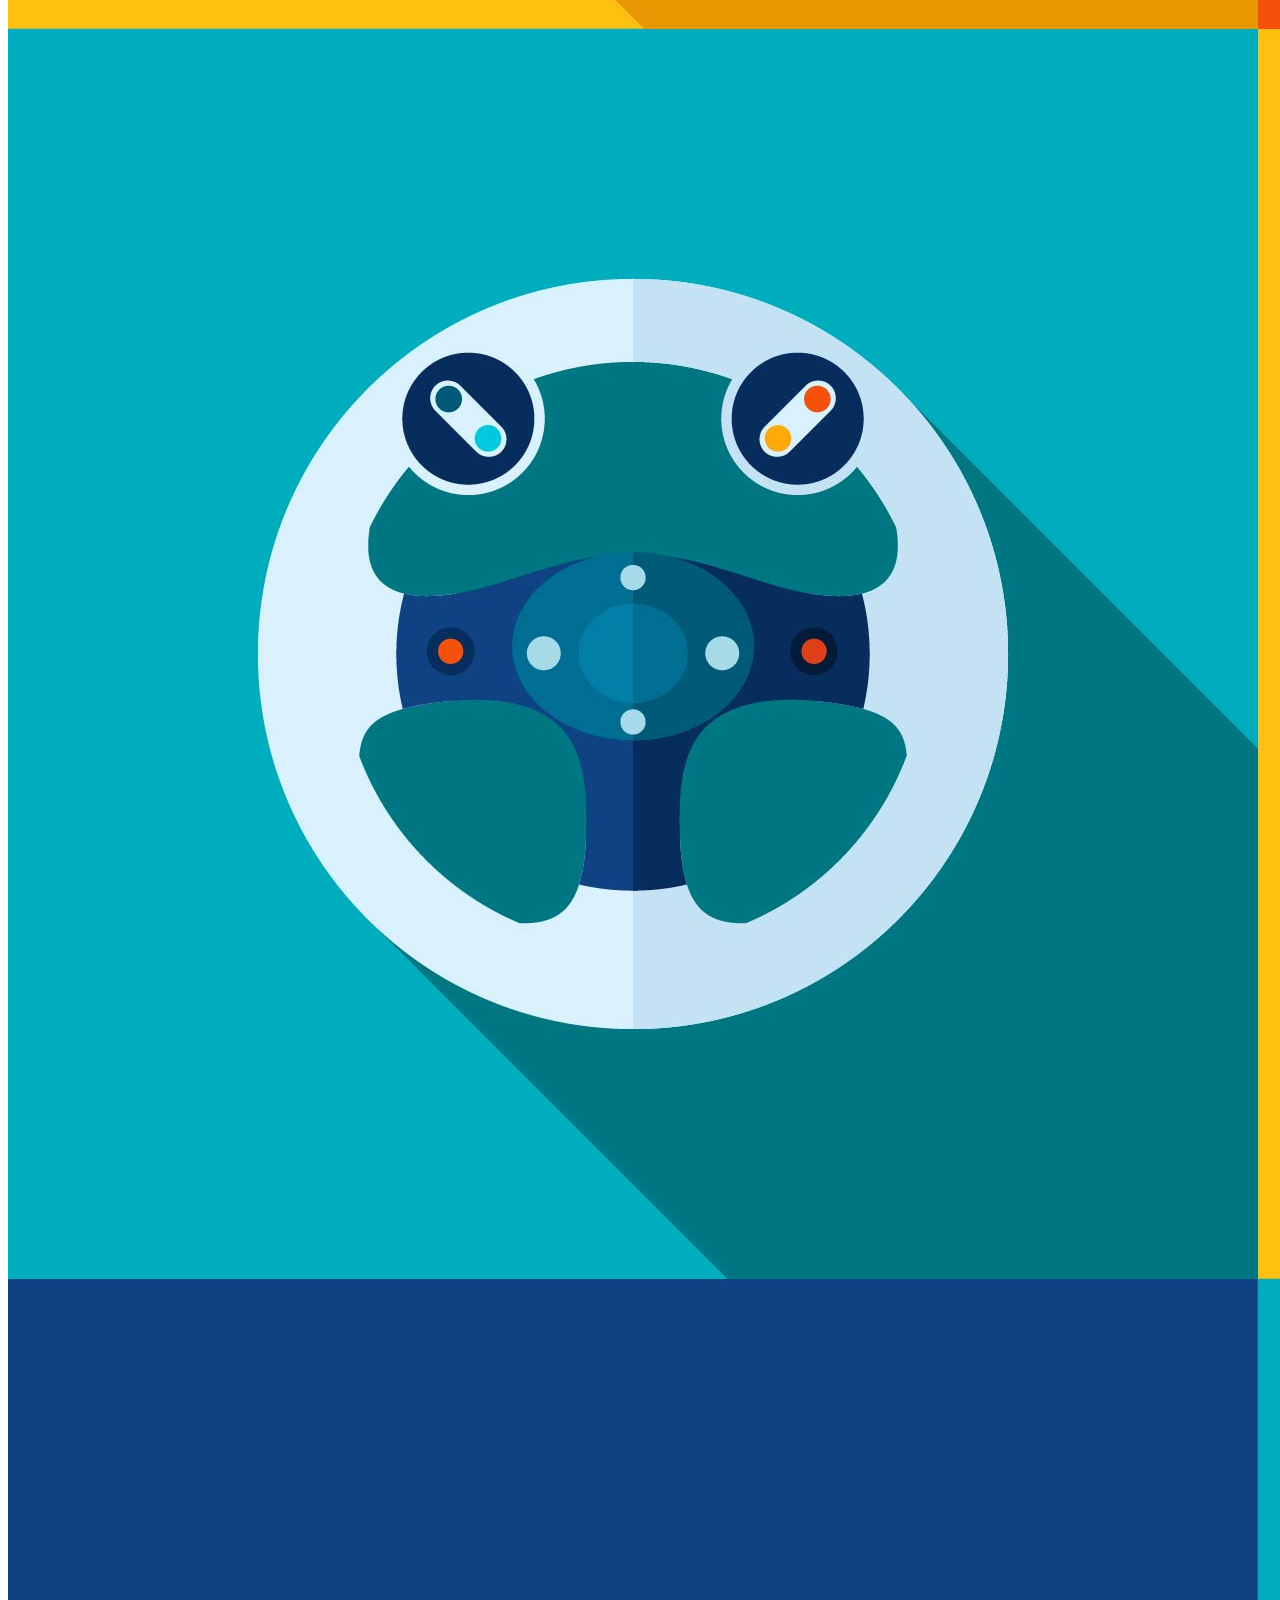
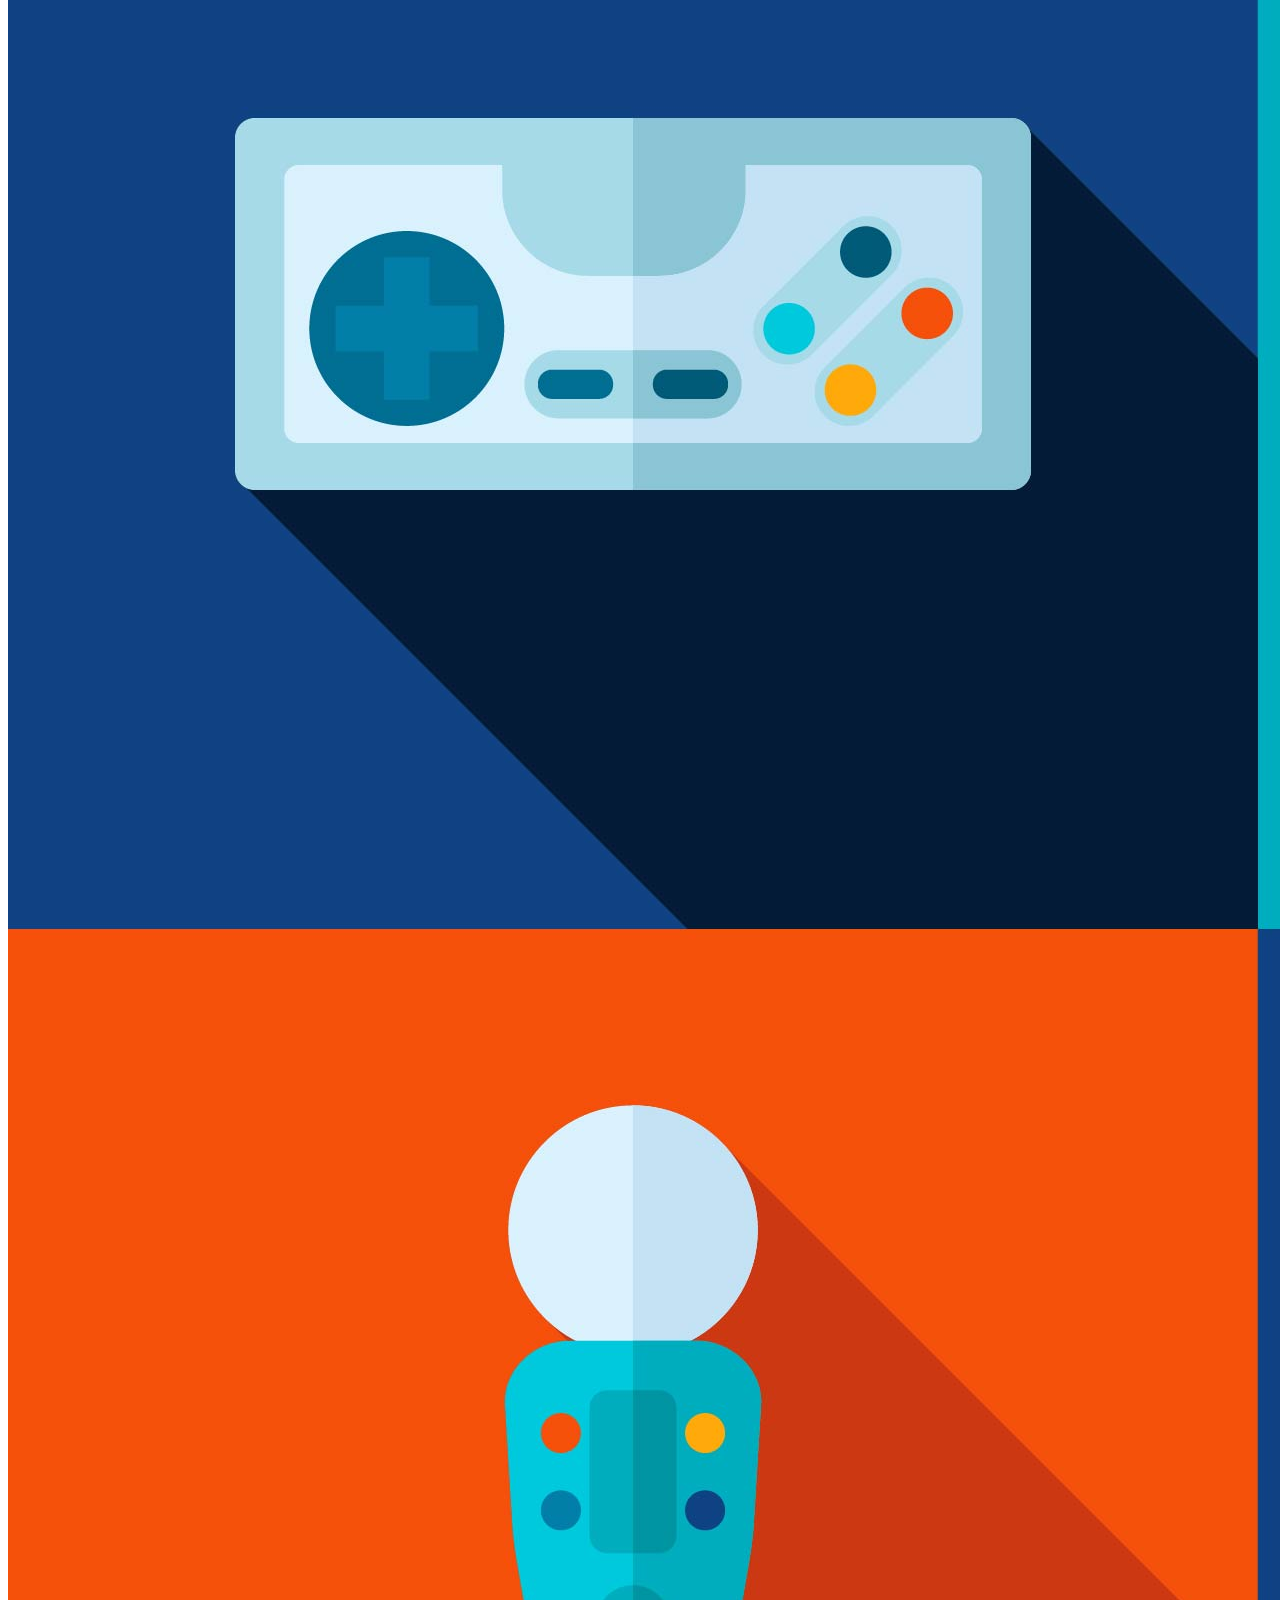
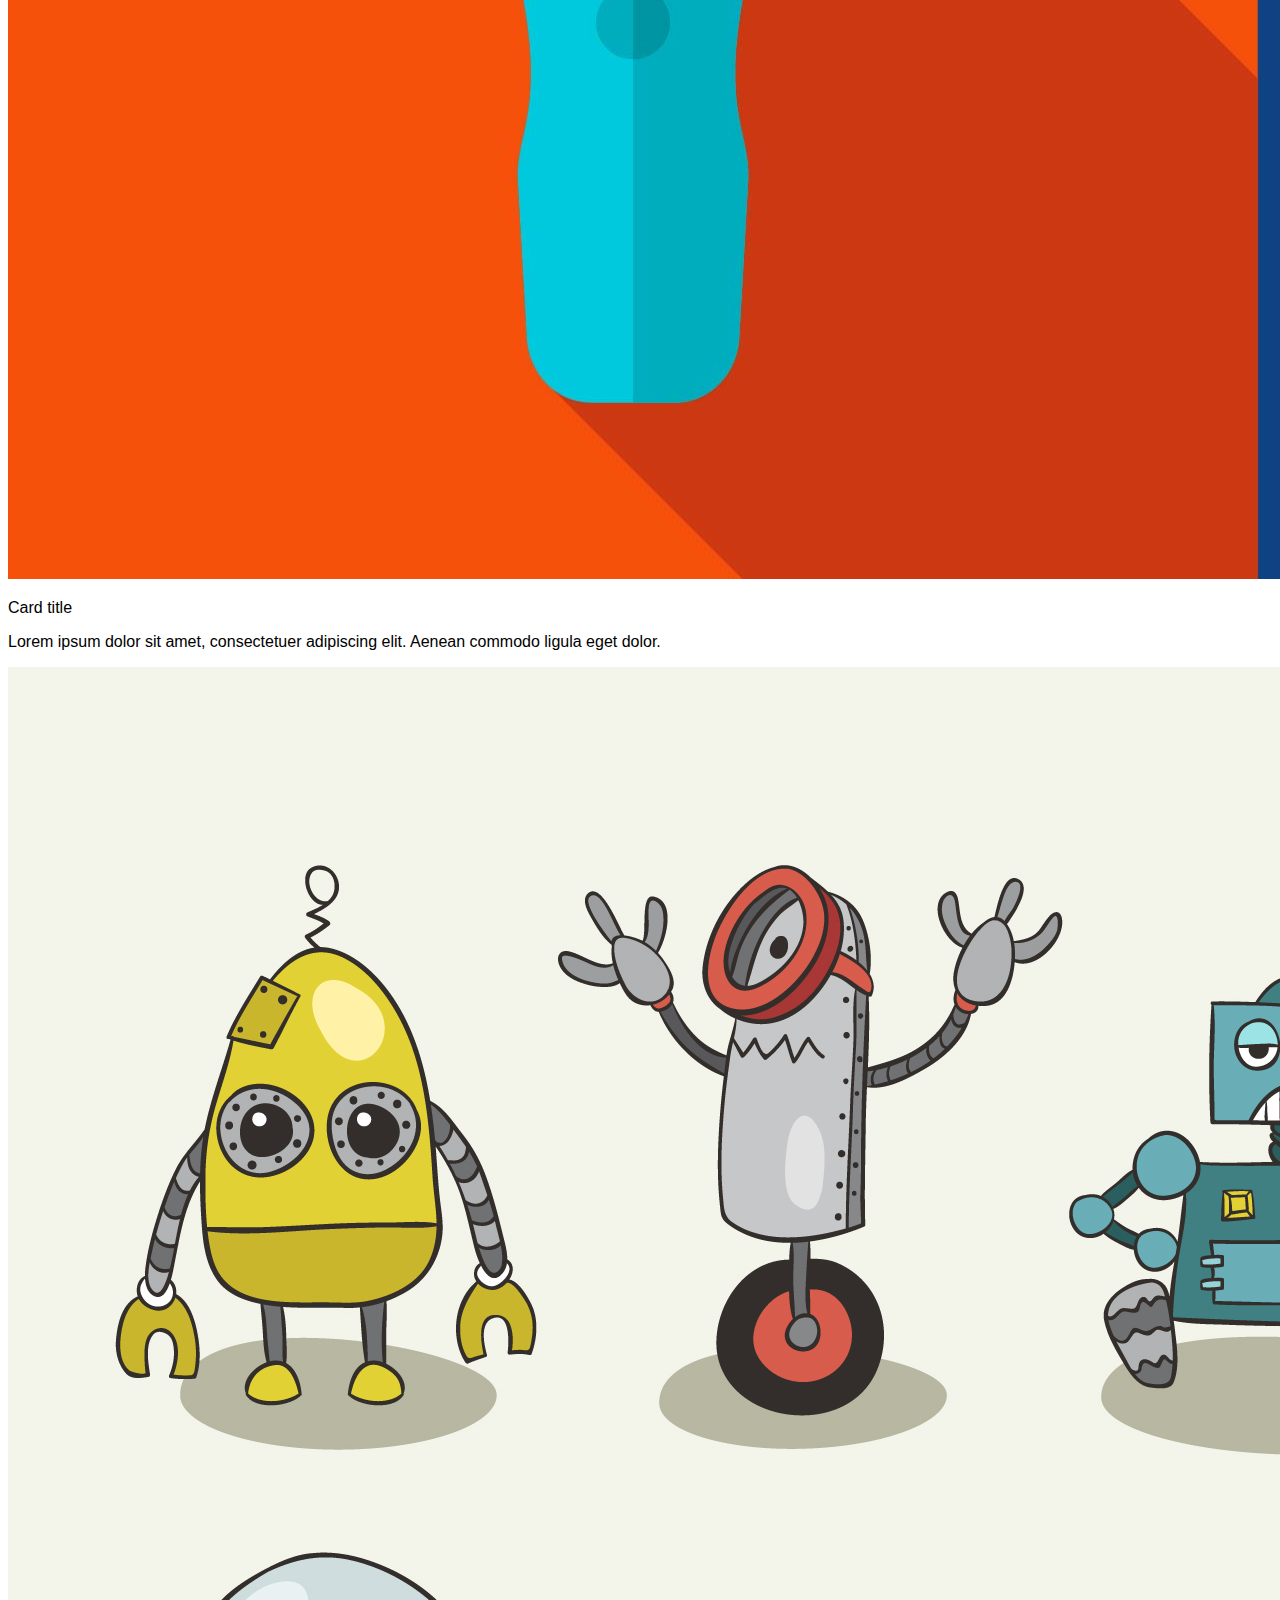
<file: 14/index.html>
<!DOCTYPE html>
<html lang="zxx">

<head>
    <meta charset="UTF-8">
    <meta name="viewport" content="width=device-width, initial-scale=1">
    <link rel="stylesheet" href="https://cdn.jsdelivr.net/npm/bootstrap@4.6.0/dist/css/bootstrap.min.css"
        integrity="sha384-B0vP5xmATw1+K9KRQjQERJvTumQW0nPEzvF6L/Z6nronJ3oUOFUFpCjEUQouq2+l" crossorigin="anonymous">
    <link href="https://fonts.googleapis.com/css2?family=Open+Sans:wght@300;400;700&display=swap" rel="stylesheet">
    <link rel="stylesheet" href="css/style.css">
    <title>HW14</title>
</head>

<body>
    <nav class="navbar navbar-expand-lg navbar-light">
        <div class="container justify-content-between">
            <a class="navbar-brand" href="#">Games</a>
            <button class="navbar-toggler" type="button" data-bs-toggle="collapse" data-bs-target="#navbarNavAltMarkup"
                aria-controls="navbarNavAltMarkup" aria-expanded="false" aria-label="Toggle navigation">
                <span class="navbar-toggler-icon"></span>
            </button>
            <div class="collapse navbar-collapse justify-content-between" id="navbarNavAltMarkup">
                <ul class="navbar-nav">
                    <li class="nav-item">
                        <a class="nav-link active" aria-current="page" href="#">Home</a>
                    </li>
                    <li class="nav-item">
                        <a class="nav-link" href="#">Features</a>
                    </li>
                    <li class="nav-item">
                        <a class="nav-link" href="#">Pricing</a>
                    </li>
                    <li class="nav-item">
                        <a class="nav-link disabled" tabindex="-1" aria-disabled="true">Disabled</a>
                    </li>
                </ul>
                <button class="btn navbar-btn">Push to Start</button>
            </div>
        </div>
    </nav>
    <header>
        <div class="container">
            <div class="row align-items-center">
                <div class="col-md-6 mt-0 order-sm-2 order-md-1">
                    <p class="font-bigger">Front-end Lab<br>CSS-Methodologies</p>
                    <p class="w-75 font-color">Lorem ipsum dolorr sit amet, consectetuer adipiscing elit. Aeneancommodo
                        ligula eget dolor.
                        Aenean massa. Cum sociis natoque penatibus et magnis dis parturient montes, nascetur ridiculus
                        mus.</p>
                    <button type="submit" class="btn btn-default mb-5">Find Out More</button>
                </div>
                <div class="col-md-6 mt-0 order-sm-1 order-md-2">
                    <img src="assets/hero-5.jpg" class="w-100" alt="Image">
                </div>
            </div>
        </div>
    </header>
    <main>
        <section class="bg-dark text-white py-4">
            <div class="container text-center">
                <p class="name-section">Games section</p>
                <h6 class="col-md-6 mx-auto">Lorem ipsum dolor sit amet, consectetuer adipiscing elit. Aenean commodo
                    ligula eget dolor.</h6>
                <div class="row">
                    <div class="col-sm-12 col-md-6 col-lg-4 mt-4">
                        <img src="assets/card/1.jpg" class="img-responsive w-100" alt="Image">
                        <p class="h6 mt-3">Card title</p>
                        <p>Lorem ipsum dolor sit amet, consectetuer adipiscing elit. Aenean commodo
                            ligula eget dolor.</p>
                    </div>
                    <div class="col-sm-12 col-md-6 col-lg-4 mt-4">
                        <img src="assets/card/2.jpg" class="img-responsive w-100" alt="Image">
                        <p class="h6 mt-3">Card title</p>
                        <p>Lorem ipsum dolor sit amet, consectetuer adipiscing elit. Aenean commodo
                            ligula eget dolor.</p>
                    </div>
                    <div class="col-sm-12 col-md-6 col-lg-4 mt-4">
                        <img src="assets/card/3.jpg" class="img-responsive w-100" alt="Image">
                        <p class="h6 mt-3">Card title</p>
                        <p>Lorem ipsum dolor sit amet, consectetuer adipiscing
                            elit. Aenean commodo ligula eget dolor.</p>
                    </div>
                    <div class="col-sm-12 col-md-6 col-lg-4 mt-4">
                        <img src="assets/card/4.jpg" class="img-responsive w-100" alt="Image">
                        <p class="h6 mt-3">Card title</p>
                        <p class="text-align">Lorem ipsum dolor sit amet, consectetuer adipiscing elit. Aenean
                            commodo ligula eget dolor.
                        </p>
                    </div>
                    <div class="col-sm-12 col-md-6 col-lg-4 mt-4">
                        <img src="assets/card/5.jpg" class="img-responsive w-100" alt="Image">
                        <p class="h6 mt-3">Card title</p>
                        <p>Lorem ipsum dolor sit amet, consectetuer adipiscing elit. Aenean
                            commodo ligula eget dolor.
                        </p>
                    </div>
                    <div class="col-sm-12 col-md-6 col-lg-4 mt-4">
                        <img src="assets/card/6.jpg" class="img-responsive w-100" alt="Image">
                        <p class="h6 mt-3">Card title</p>
                        <p>Lorem ipsum dolor sit amet, consectetuer adipiscing elit. Aenean
                            commodo ligula eget dolor.
                        </p>
                    </div>
                </div>
            </div>
        </section>
        <section class="bg-light py-4">
            <div class="container text-center">
                <p class="name-section font-color">Games section</p>
                <h6 class="font-color">Lorem ipsum dolor sit amet, consectetuer adipiscing elit.</h6>
                <div class="row">
                    <div class="col-md-6 mt-4">
                        <img src="assets/card/7.jpg" class="img-responsive shadow w-100" alt="Image">
                        <p class="h6 mt-3">Card title</p>
                        <p class="font-color">Lorem ipsum dolor sit amet, consectetuer adipiscing elit. Aenean commodo
                            ligula eget dolor.</p>
                    </div>
                    <div class="col-md-6 mt-4">
                        <img src="assets/card/8.jpg" class="img-responsive shadow w-100" alt="Image">
                        <p class="h6 mt-3">Card title</p>
                        <p class="font-color">Lorem ipsum dolor sit amet, consectetuer adipiscing elit. Aenean commodo
                            ligula eget dolor.</p>
                    </div>
                    <div class="col-md-6 mt-4">
                        <img src="assets/card/9.jpg" class="img-responsive shadow w-100" alt="Image">
                        <p class="h6 mt-3">Card title</p>
                        <p class="font-color">Lorem ipsum dolor sit amet, consectetuer adipiscing elit. Aenean commodo
                            ligula eget dolor.</p>
                    </div>
                    <div class="col-md-6 mt-4">
                        <img src="assets/card/10.jpg" class="img-responsive shadow w-100" alt="Image">
                        <p class="h6 mt-3">Card title</p>
                        <p class="font-color">Lorem ipsum dolor sit amet, consectetuer adipiscing elit. Aenean commodo
                            ligula eget dolor.</p>
                    </div>
                    <div class="col-md-6 mt-4">
                        <img src="assets/card/11.jpg" class="img-responsive shadow w-100" alt="Image">
                        <p class="h6 mt-3">Card title</p>
                        <p class="font-color">Lorem ipsum dolor sit amet, consectetuer adipiscing elit. Aenean commodo
                            ligula eget dolor.</p>
                    </div>
                    <div class="col-md-6 mt-4">
                        <img src="assets/card/12.jpg" class="img-responsive shadow w-100" alt="Image">
                        <p class="h6 mt-3">Card title</p>
                        <p class="font-color">Lorem ipsum dolor sit amet, consectetuer adipiscing elit. Aenean commodo
                            ligula eget dolor.</p>
                    </div>
                </div>
            </div>
        </section>
    </main>
    <footer class="text-center bg-dark text-white">
        <div class="container pt-4">
            <div class="row">
                <div class="col-sm-12 col-md-12 col-lg-6 px-0">
                    <div class="col-auto">
                        <p class="text-left h5">Subscribe</p>
                        <p class="text-left">Lorem ipsum dolor sit amet, consectetuer adipiscing elit. Aenean
                            commodo ligula
                            eget dolor.</p>
                    </div>
                </div>
                <div class="col-sm-12 col-md-12 col-lg-6">
                    <div class="form-outline mb-4">
                        <input type="email" id="form5Example29" class="form-control" placeholder="Email Address" />
                        <button type="submit" class="btn btn-default btn-block mt-1">Subscribe</button>
                    </div>
                </div>
            </div>
        </div>
        <div class="text-center p-3">
            © 2021 Front-end Lab
        </div>
    </footer>
</body>

</html>
</file>
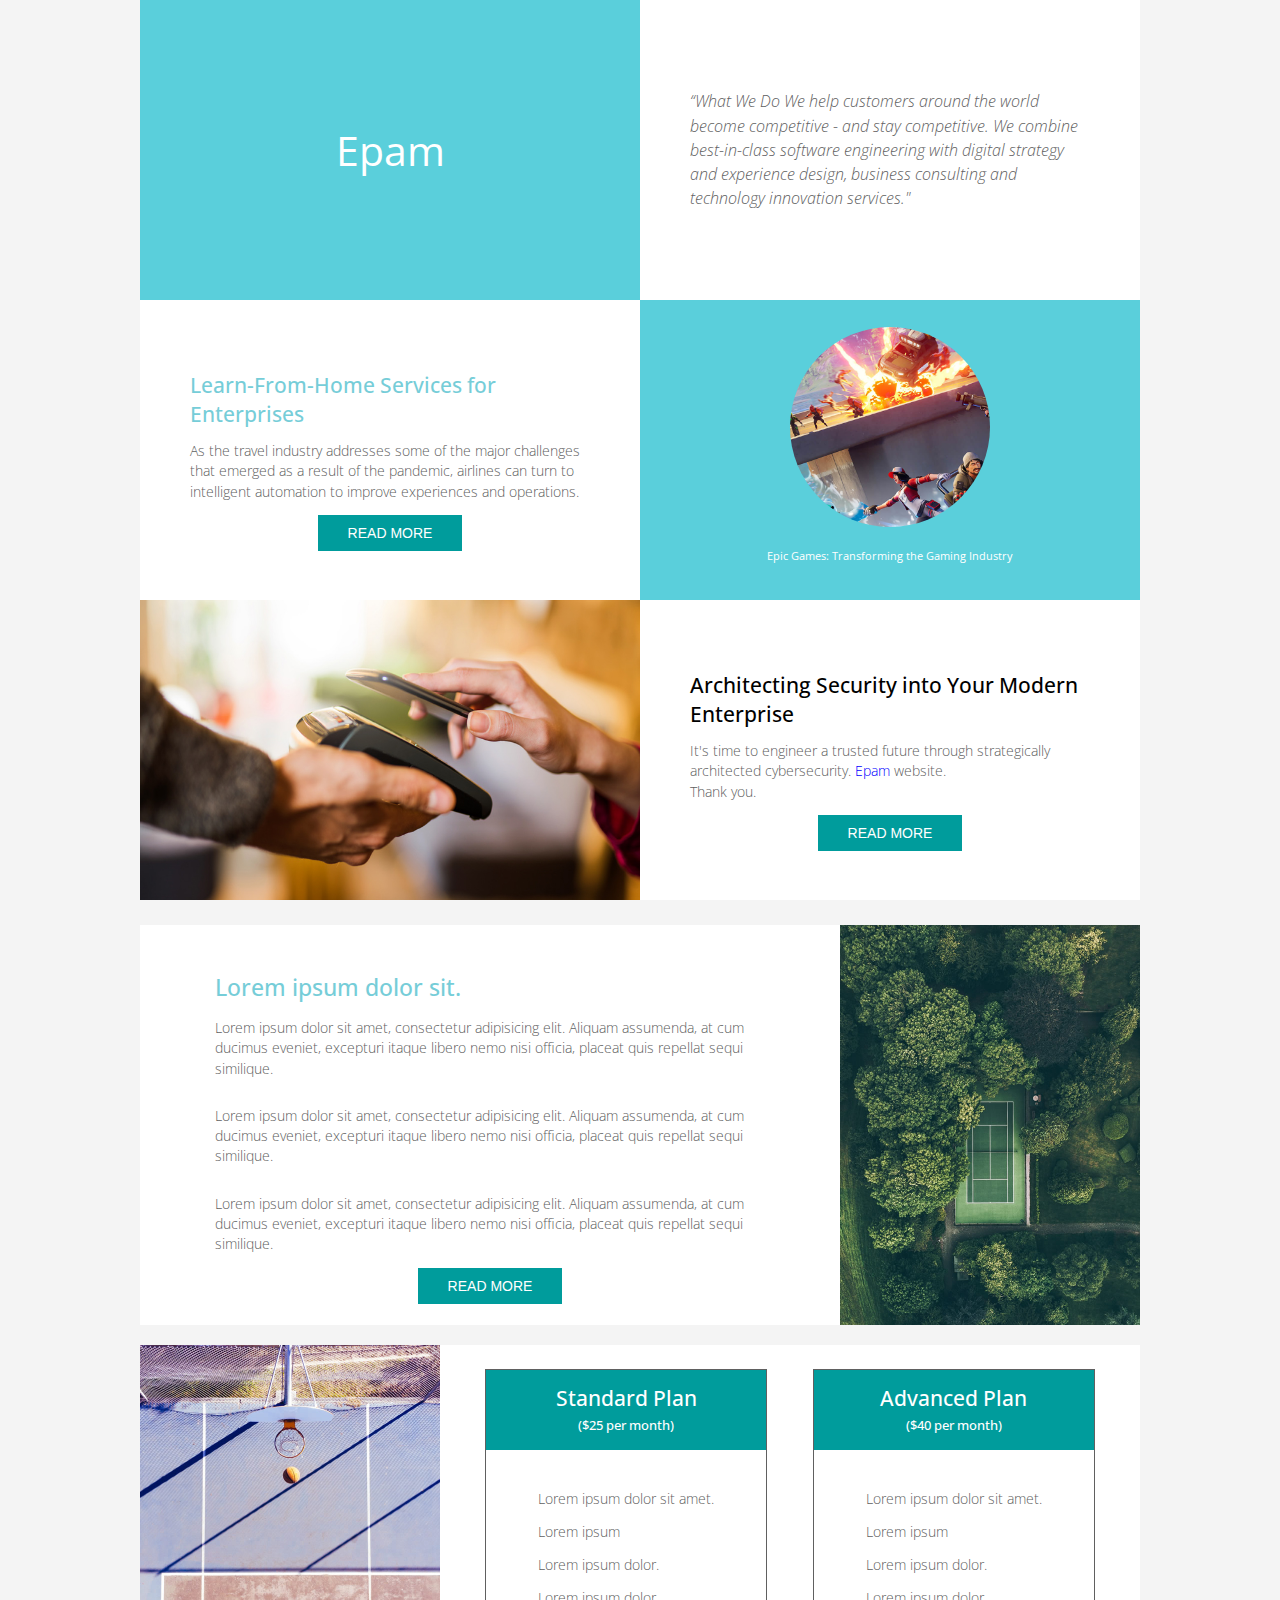
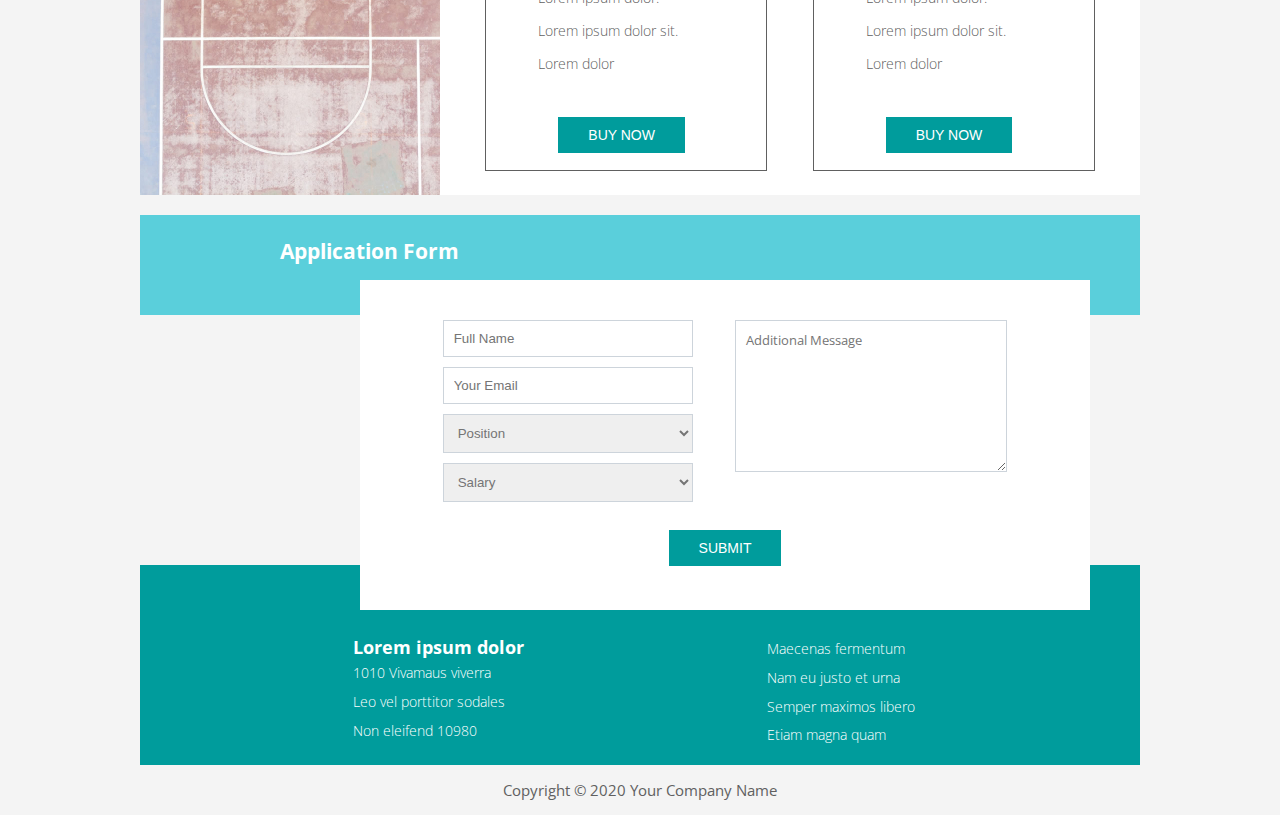
<file: 15/index.html>
<!DOCTYPE html>
<html lang="zxx">
  <head>
    <meta charset="utf-8">
    <meta name="viewport" content="width=device-width, initial-scale=1">
    <title>Flexbox</title>
      <link rel="stylesheet" href="https://fonts.googleapis.com/css?family=Open+Sans:300,400">
      <link rel="stylesheet" href="css/style.css">
  </head>

  <body>
    <div class="first">
      <div class="first-flex">
        <div class="row">
        <div class="photo-first-block block-back">
          <p class="text-big">Epam</p>
        </div>
        <div class="text-block first-text-block">
          <i class="hover-color">“What We Do We help customers around the world become competitive - and stay competitive. We combine best-in-class
            software engineering with digital strategy and experience design, business consulting and technology innovation services."</i>
        </div>
      </div>
      <div class="row">
        <div class="text-block second-text-block">
          <h3 class="text-color">Learn-From-Home Services for Enterprises</h3>
          <p class="text-desc hover-style">As the travel industry addresses some of the major challenges that emerged as a result of the pandemic, airlines can turn to intelligent automation to improve experiences and operations.</p>
          <input type="button" class="button button-hover" value="READ MORE">
        </div>
        <div class="photo-block block-back photo-first-block">
          <div class="round"></div>
          <p class="text-sign">Epic Games: Transforming the Gaming Industry</p>
        </div>
      </div>
      <div class="row">
        <div class="photo-block">
          <img src="img/image-01.jpg" alt="Bank" class="photo-first-block">
        </div>
        <div class="text-block third-text-block">
          <h3 class="text-third-row hover-color">Architecting Security into Your Modern Enterprise</h3>
          <p class="text-desc third-row">It's time to engineer a trusted future through strategically architected cybersecurity. <span class="blue">Epam</span> website.</p>
          <p class="text-desc third-row-thanks">Thank you.</p>
          <input type="button" class="button button-hover" value="READ MORE">
        </div>
      </div>
      </div>
    </div>
    <div class="second">
      <div class="second-flex">
        <div class="second-text">
          <h3 class="text-color text-second-disc change">Lorem ipsum dolor sit.</h3>
           <p class="text-second-disc">Lorem ipsum dolor sit amet, consectetur adipisicing elit. Aliquam assumenda, at cum ducimus eveniet, excepturi itaque libero nemo nisi officia, placeat quis repellat sequi similique.</p>
           <p class="text-second-disc">Lorem ipsum dolor sit amet, consectetur adipisicing elit. Aliquam assumenda, at cum ducimus eveniet, excepturi itaque libero nemo nisi officia, placeat quis repellat sequi similique.</p>
           <p class="text-second-disc">Lorem ipsum dolor sit amet, consectetur adipisicing elit. Aliquam assumenda, at cum ducimus eveniet, excepturi itaque libero nemo nisi officia, placeat quis repellat sequi similique.</p>
           <input type="button" class="button button-hover" value="READ MORE">
        </div>
        <div class="second-photo photo-first-block"></div>
      </div>
    </div>
    <div class="third">
      <div class="third-flex">
        <div class="third-photo photo-first-block"></div>
        <div class="third-block">
          <div class="column">
            <div class="header">
              <h3 class="header-text">Standard Plan</h3>
              <p class="header-price">($25 per month)</p>
            </div>
            <div class="disc-text">
              <p class="desc f-desc">Lorem ipsum dolor sit amet.</p>
              <p class="desc">Lorem ipsum</p>
              <p class="desc">Lorem ipsum dolor.</p>
              <p class="desc">Lorem ipsum dolor.</p>
              <p class="desc">Lorem ipsum dolor sit.</p>
              <p class="desc">Lorem dolor</p>
              <input type="button" class="button block-button" value="BUY NOW">
            </div>
          </div>
          <div class="column spec-disc">
            <div class="header">
              <h3 class="header-text">Advanced Plan</h3>
              <p class="header-price">($40 per month)</p>
            </div>
            <div class="disc-text">
              <p class="desc f-desc">Lorem ipsum dolor sit amet.</p>
              <p class="desc">Lorem ipsum</p>
              <p class="desc">Lorem ipsum dolor.</p>
              <p class="desc">Lorem ipsum dolor.</p>
              <p class="desc">Lorem ipsum dolor sit.</p>
              <p class="desc">Lorem dolor</p>
              <input type="button" class="button block-button" value="BUY NOW">
              <span class="spec-disc-text"><span class="red-text">*</span> Special discount</span>
            </div>
          </div>
        </div>
      </div>
    </div>
    <div class="fourth">
      <div class="fourth-flex">
        <div class="head">
          <h3 class="head-text">Application Form</h3>
        </div>
        <div class="empty"></div>
        <div class="bottom">
          <div class="col">
            <h4 class="head-col">Lorem ipsum dolor</h4>
            <p class="text-col">1010 Vivamaus viverra <br> Leo vel porttitor sodales <br> Non eleifend 10980</p>
          </div>
          <div class="col">
            <p class="text-col">Maecenas fermentum <br> Nam eu justo et urna <br> Semper maximos libero <br> Etiam magna quam</p>
          </div>
        </div>
      </div>
    </div>
    <div class="form-flex">
      <div class="form">
      <div class="left-form">
        <input type="text" class="form-element" placeholder="Full Name">
        <input type="text" class="form-element" placeholder="Your Email">
        <select name="position" class="form-element disabled"><option disabled selected>Position</option></select>
        <select name="salary" class="form-element disabled"><option disabled selected>Salary</option></select>
      </div>
      <div class="right-form">
        <textarea name="textarea" class="form-right-element form-element" placeholder="Additional Message"></textarea>
      </div>
    </div>
    <div class="last-button">
    <input type="button" class="button button-pos button-hover" value="SUBMIT">
  </div>
    </div>
    <div class="footer">
      <p class="text-footer">Copyright © 2020 Your Company Name</p>
    </div>
  </body>
</html>
</file>
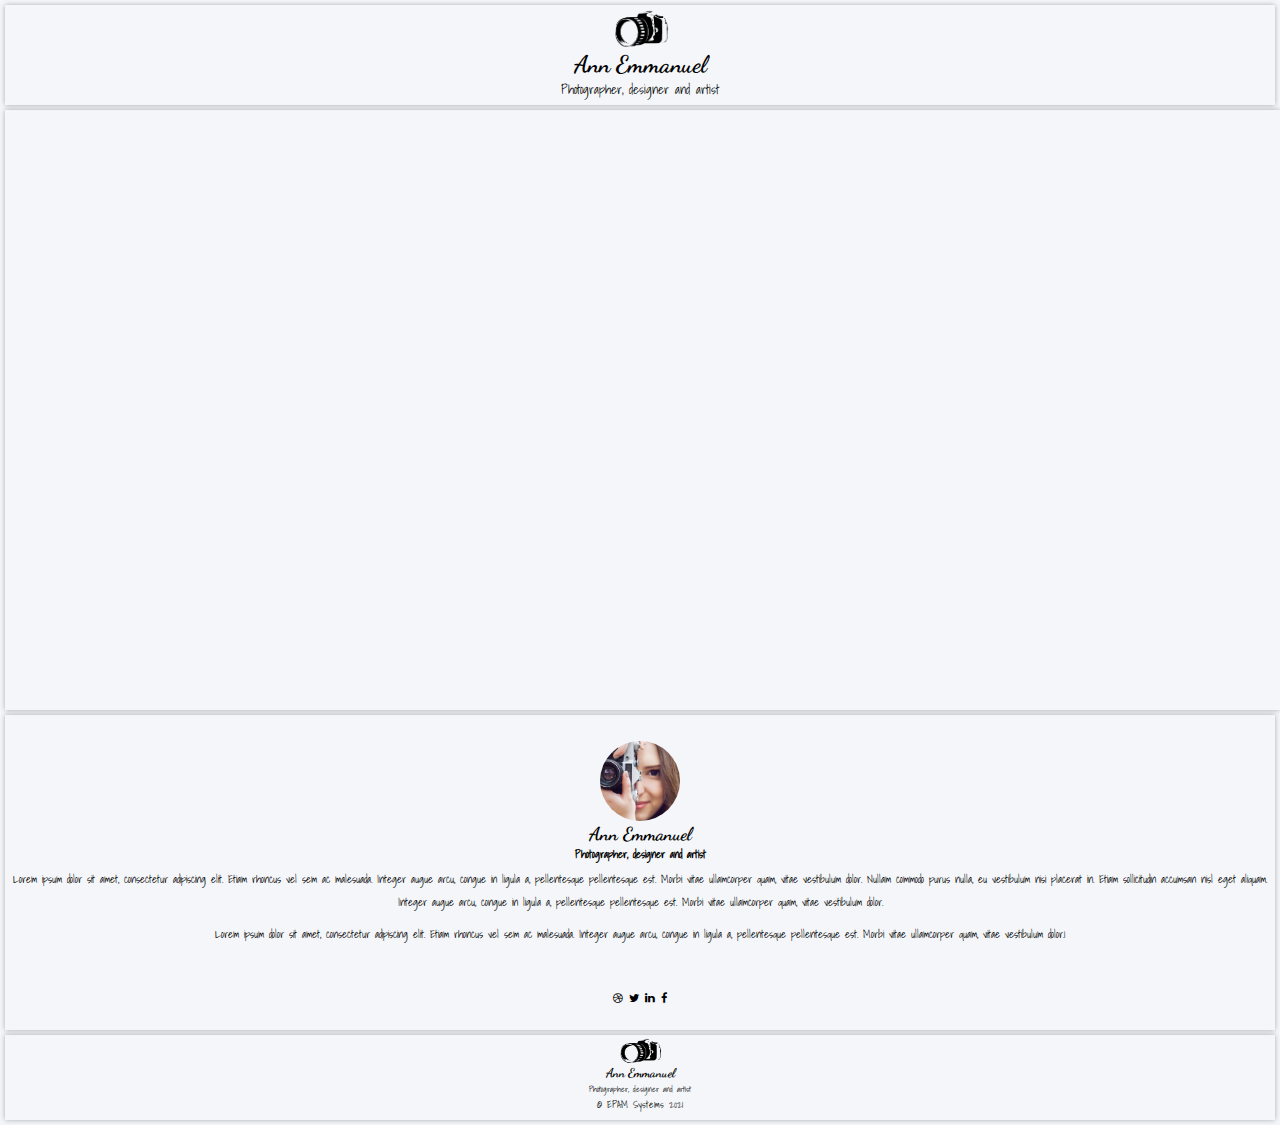
<file: 16/index.html>
<!DOCTYPE html>
<html lang="en">

<head>
  <meta charset="UTF-8">
  <meta http-equiv="X-UA-Compatible" content="IE=edge">
  <meta name="viewport" content="width=device-width, initial-scale=1.0">
  <link rel="preconnect" href="https://fonts.gstatic.com">
  <link href="https://fonts.googleapis.com/css2?family=Dancing+Script&family=Shadows+Into+Light&display=swap"
    rel="stylesheet">
  <link rel="stylesheet" href="https://cdnjs.cloudflare.com/ajax/libs/font-awesome/4.7.0/css/font-awesome.min.css">
  <link rel="stylesheet" href="style.css">
  <title>CSS Grid</title>
</head>

<body>
  <div class="container">
    <div class="container-header">
      <div class="header">
        <img src="images/logo.png" class="logo" alt="Logo">
        <h2 class="header-name">Ann Emmanuel</h2>
        <p class="header-desc">Photographer, designer and artist</p>
      </div>
    </div>
    <div class="container-gallery">
        <div class="image-1"></div>
        <div class="image-2"></div>
        <div class="image-3"></div>
        <div class="image-4"></div>
        <div class="image-5"></div>
        <div class="image-6"></div>
        <div class="image-7"></div>
        <div class="image-8"></div>
        <div class="image-9"></div>
        <div class="image-10"></div>
        <div class="image-11"></div>
  </div>
    <div class="container-about">
      <div class="container-about-description">
        <div class="avatar"></div>
        <h3 class="about-name">Ann Emmanuel</h3>
        <b class="about-desc">Photographer, designer and artist</b>
        <p class="about-text">Lorem ipsum dolor sit amet, consectetur adipiscing elit. Etiam rhoncus vel sem ac
          malesuada. Integer augue arcu, congue in ligula a, pellentesque pellentesque est. Morbi vitae ullamcorper
          quam, vitae vestibulum dolor. Nullam commodo purus nulla, eu vestibulum nisi placerat in. Etiam sollicitudin
          accumsan nisl eget aliquam. Integer augue arcu, congue in ligula a, pellentesque pellentesque est. Morbi vitae
          ullamcorper quam, vitae vestibulum dolor.</p>
        <p class="about-text">Lorem ipsum dolor sit amet, consectetur adipiscing elit. Etiam rhoncus vel sem ac
          malesuada. Integer augue arcu, congue in ligula a, pellentesque pellentesque est. Morbi vitae ullamcorper
          quam, vitae vestibulum dolor.1</p>
      </div>
      <div class="icons">
        <span class="icons-dribble"></span>
        <span class="icons-twitter"></span>
        <span class="icons-linkedin"></span>
        <span class="icons-facebook"></span>
      </div>
    </div>
    <div class="container-footer">
      <div class="footer">
        <img src="images/logo.png" class="logo-footer" alt="Logo">
        <b class="footer-name">Ann Emmanuel</b>
        <p class="footer-desc">Photographer, designer and artist</p>
        <p class="footer-sign">© EPAM Systems 2021</p>
      </div>
    </div>
  </div>
</body>

</html>
</file>
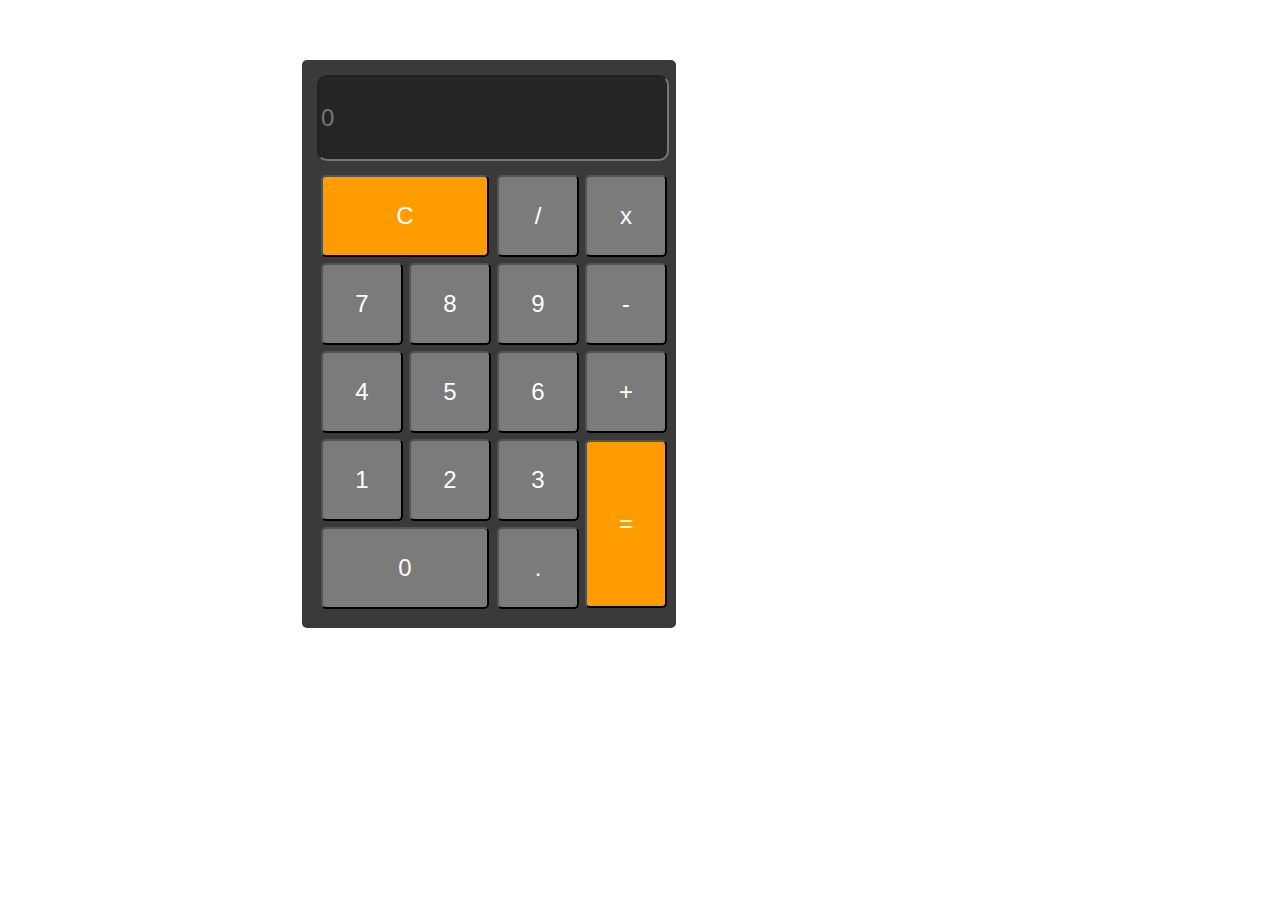
<file: 21/index.html>
<!DOCTYPE html>
<html lang="en">
  <head>
    <meta charset="UTF-8">
    <meta name="viewport" content="width=device-width, initial-scale=1.0">
    <meta http-equiv="X-UA-Compatible" content="ie=edge">
    <title>jQuery</title>
    <link rel="stylesheet" href="https://fonts.googleapis.com/css?family=Open+Sans:300,400">
    <link rel="stylesheet" href="css/style.css">
  </head>
  <body>
    <div class="wrapper">
    <div class="calculator">
      <form name="form">
        <input class="inputDisplay" placeholder="0">
      </form>
      <table>
        <tr>
          <td colspan="2"><input type="button" class="typeButton clearButton" value="C" onclick="clearInput()"></td>
          <td><input type="button" class="typeButton" value="/" onclick="insertCharacter('/')"></td>
          <td><input type="button" class="typeButton" value="x" onclick="insertCharacter('*')"></td>
        </tr>
        <tr>
          <td><input type="button" class="typeButton" value="7" onclick="insertCharacter(7)"></td>
          <td><input type="button" class="typeButton" value="8" onclick="insertCharacter(8)"></td>
          <td><input type="button" class="typeButton" value="9" onclick="insertCharacter(9)"></td>
          <td><input type="button" class="typeButton" value="-" onclick="insertCharacter('-')"></td>
        </tr>
        <tr>
          <td><input type="button" class="typeButton" value="4" onclick="insertCharacter(4)"></td>
          <td><input type="button" class="typeButton" value="5" onclick="insertCharacter(5)"></td>
          <td><input type="button" class="typeButton" value="6" onclick="insertCharacter(6)"></td>
          <td><input type="button" class="typeButton" value="+" onclick="insertCharacter('+')"></td>
        </tr>
        <tr>
          <td><input type="button" class="typeButton" value="1" onclick="insertCharacter(1)"></td>
          <td><input type="button" class="typeButton" value="2" onclick="insertCharacter(2)"></td>
          <td><input type="button" class="typeButton" value="3" onclick="insertCharacter(3)"></td>
          <td rowspan="2"><input type="button" class="typeButton resultButton" value="=" onclick="result()"></td>
        </tr>
        <tr>
          <td colspan="2"><input type="button" class="typeButton zeroButton" value="0" onclick="insertCharacter(0)"></td>
          <td><input type="button" class="typeButton" value="." onclick="insertCharacter('.')"></td>
        </tr>
      </table>
    </div>
    <div class="log">
      <div class="log-line">
      </div>
    </div>
    </div>
  </div>
    <script src="js/jquery-3.6.0.min.js"></script>
    <script src="js/index.js"></script>
  </body>
</html>
</file>
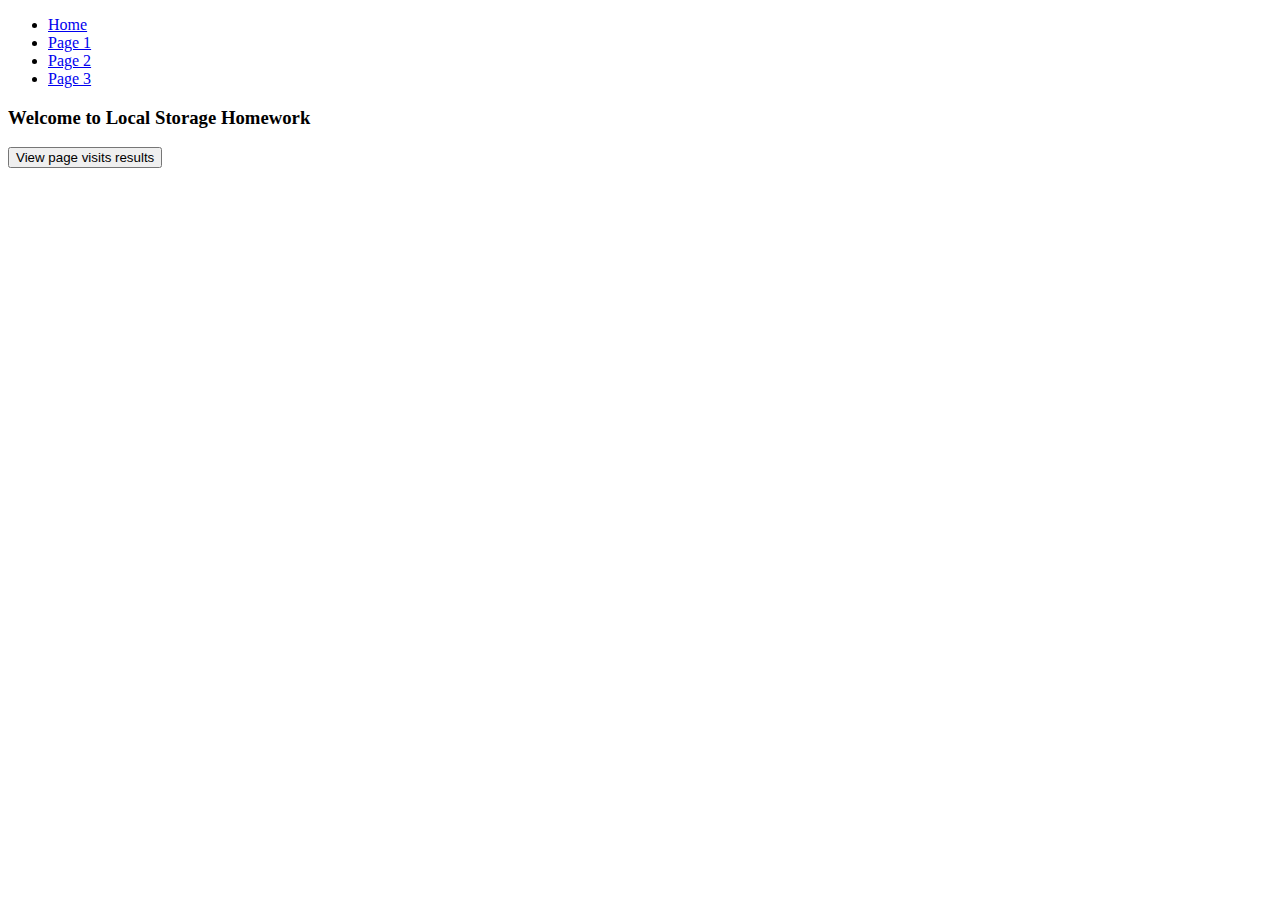
<file: 6/index.html>
<!DOCTYPE html>
<html lang="en">

<head>
  <meta charset="UTF-8">
  <meta name="viewport" content="width=device-width, initial-scale=1.0">
  <meta http-equiv="X-UA-Compatible" content="ie=edge">
  <link href="https://fonts.googleapis.com/css?family=Hind:400,600%7CSource+Sans+Pro:400,600,700%7CFresca"
        rel="stylesheet"/>

  <link rel="stylesheet" type="text/css" href="css/main.css">
  <link rel="stylesheet" href="https://cdn.jsdelivr.net/npm/bootstrap@4.5.3/dist/css/bootstrap.min.css"
        integrity="sha384-TX8t27EcRE3e/ihU7zmQxVncDAy5uIKz4rEkgIXeMed4M0jlfIDPvg6uqKI2xXr2" crossorigin="anonymous">
  <script src="https://code.jquery.com/jquery-3.5.1.slim.min.js"
          integrity="sha384-DfXdz2htPH0lsSSs5nCTpuj/zy4C+OGpamoFVy38MVBnE+IbbVYUew+OrCXaRkfj"
          crossorigin="anonymous"></script>
  <script src="https://cdn.jsdelivr.net/npm/bootstrap@4.5.3/dist/js/bootstrap.bundle.min.js"
          integrity="sha384-ho+j7jyWK8fNQe+A12Hb8AhRq26LrZ/JpcUGGOn+Y7RsweNrtN/tE3MoK7ZeZDyx"
          crossorigin="anonymous"></script>

  <script src="js/index.js"></script>

  <title>Homework 6</title>
</head>

<body>
  <div class="container">
    <div class="mx-auto" id="content">
      <ul class="nav nav-pills mt-3 mb-5 ml-5">
        <li class="nav-item">
          <a class="nav-link active" href="#">Home</a>
        </li>
        <li class="nav-item">
          <a class="nav-link" onclick="visitLink('Page1')" href="page_1.html">Page 1</a>
        </li>
        <li class="nav-item">
          <a class="nav-link" onclick="visitLink('Page2')" href="page_2.html">Page 2</a>
        </li>
        <li class="nav-item">
          <a class="nav-link" onclick="visitLink('Page3')" href="page_3.html">Page 3</a>
        </li>
      </ul>
      <h3 class="mb-5">Welcome to Local Storage Homework</h3>
      <button type="button" onclick="viewResults()" class="btn btn-primary btn-lg btn-block mb-5">View page visits results</button>
    </div>

  </div>
</body>

</html>
</file>
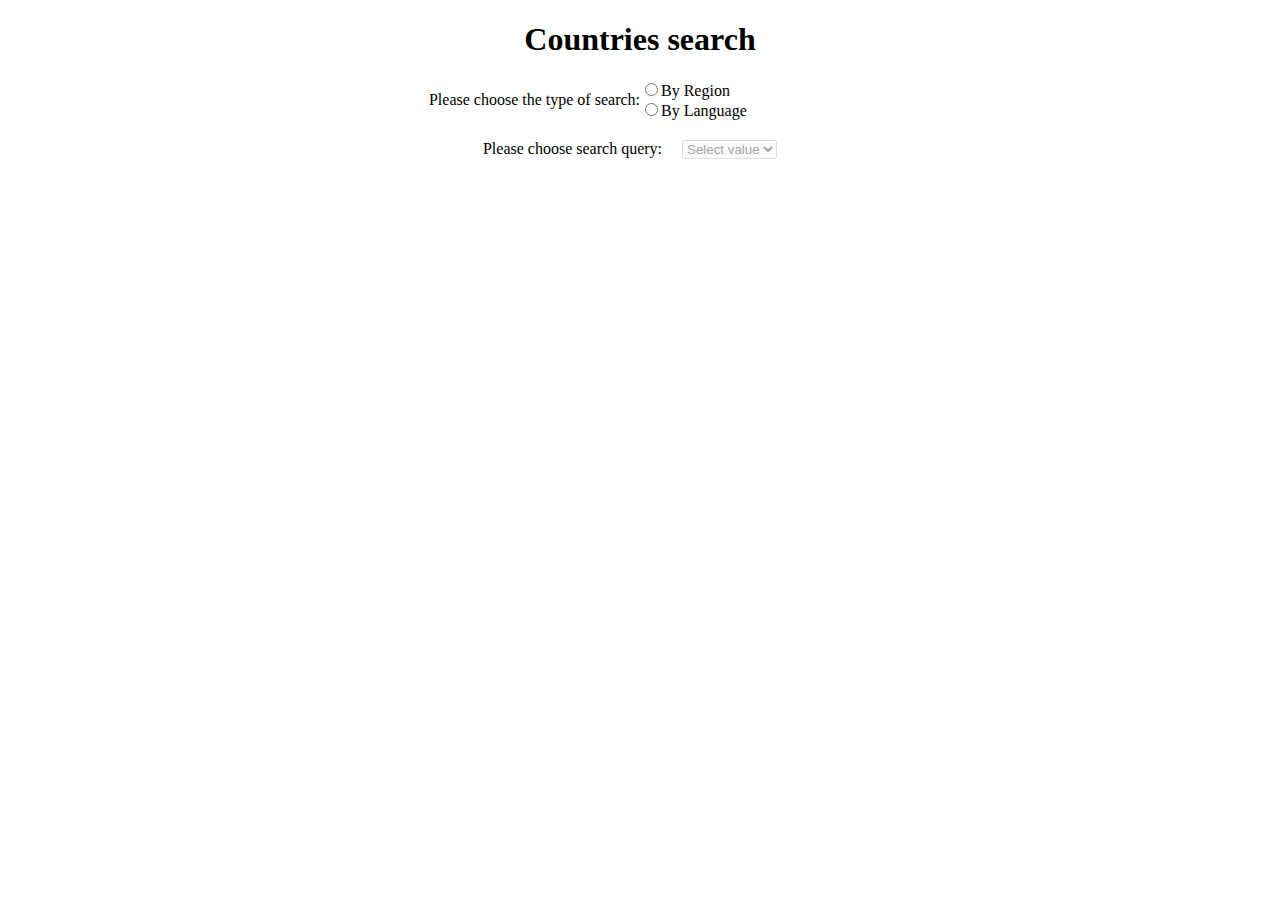
<file: 8/index.html>
<!DOCTYPE html>
<html lang="en">
  <head>
    <meta charset="UTF-8" />
    <meta name="viewport" content="width=device-width, initial-scale=1.0" />
    <link rel="stylesheet" href="./styles.css" />
    <script src="./external-service.js"></script>
    <title>FE Lab 17</title>
  </head>
  <body>
    <div id="app-root"></div>
    <script src="./app.js"></script>
  </body>
</html>
</file>
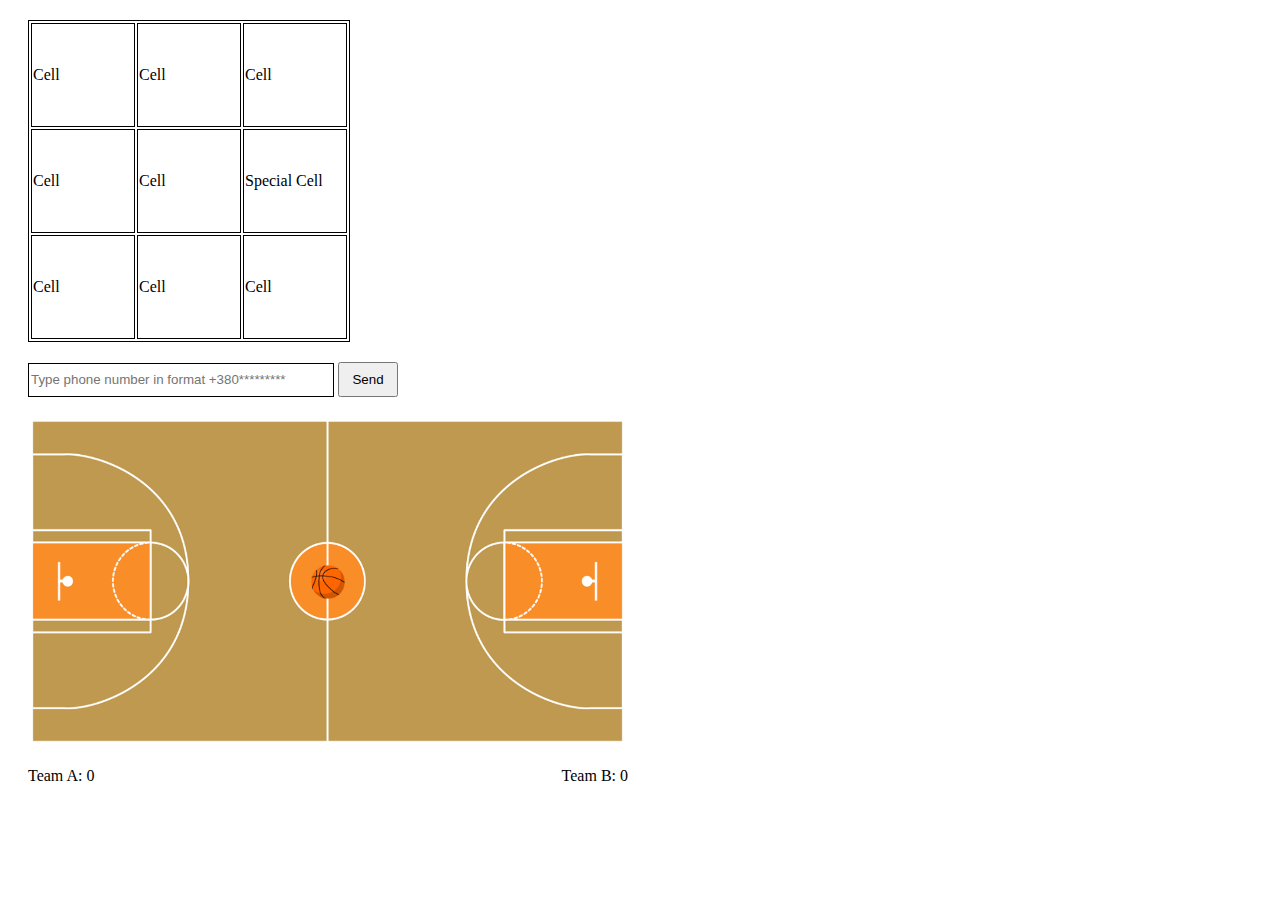
<file: 9/index.html>
<!DOCTYPE html>
<html lang="en">

<head>
  <meta charset="UTF-8">
  <title>Homework 9 - JS DOM Events</title>
  <link rel="stylesheet" href="styles.css">
</head>

<body>
  <div id="task1">
    <table>
      <tr>
        <td>
          Cell
        </td>
        <td>
          Cell
        </td>
        <td>
          Cell
        </td>
      </tr>
      <tr>
        <td>
          Cell
        </td>
        <td>
          Cell
        </td>
        <td>
          Special Cell
        </td>
      </tr>
      <tr>
        <td>
          Cell
        </td>
        <td>
          Cell
        </td>
        <td>
          Cell
        </td>
      </tr>
    </table>

  </div>

  <div id="task2">
    <input type="tel" id="tell" oninput="validPhone()" placeholder="Type phone number in format +380*********">
    <input type="submit" id="send" value="Send" onclick="sendMessage()">
  </div>

  <div id="task3">
    <div id="court">
      <div id="ball"> </div>
    </div>
    <div>
      <span>
        Team A:
        <span id="teamAscore">
          0
        </span>
      </span>
      <span>
        Team B:
        <span id="teamBscore">
          0
        </span>
      </span>
    </div>
  </div>
  <script src="./index.js"></script>
</body>

</html>
</file>
<file: 10/styles.css>
body {
    text-align: center;
}
li:hover {
    cursor: pointer;
}
li {
    list-style-type: none;
    padding: 8px;
    display: block;
}
button {
    margin: 0 10px;
}
#alertMessage {
    background-color: rgb(255, 223, 223);
    width: 400px;
}
#alertMessageText {
    font-size: 18px;
}
.remove {
    background: rgb(124, 124, 124);
    border: solid 1px rgb(49, 49, 49);
    color: white;
}
.like {
    background: rgb(196, 44, 44);
    border: solid 1px rgb(49, 49, 49);
    color: white;
}
#backButton{
    background: rgb(0, 83, 83);
    border: solid 1px rgb(49, 49, 49);
    color: white;
}
</file>
<file: 11/css/style1.css>
body {
  margin: 0;
  font: 100% Source Sans Pro, sans-serif;
  color: #333;
  background: #fff; }

.header {
  background-image: url("../img/m-h-day.jpg");
  background-position: center;
  height: 600px;
  border-bottom-right-radius: 500px 200px; }

.landing-logo {
  display: flex;
  margin-left: 80px; }
  .landing-logo img {
    margin: 15px 15px 0 0;
    flex: 0 0 40px;
    height: 40px; }
  .landing-logo p {
    font-size: 180%;
    margin: 5px;
    display: inline-flex;
    flex-direction: column; }
    .landing-logo p span {
      margin-top: -3px;
      font-size: 40%;
      text-align: center; }

.header_heading {
  margin-left: 80px;
  font-size: 300%;
  font-weight: 800;
  width: 400px; }

.header_heading::after {
  content: "awesome";
  background-color: #14A0C7;
  position: absolute;
  left: 79px; }

.header_text {
  width: 500px;
  letter-spacing: 0.8px;
  font-size: 80%;
  margin: 40px 40px 40px 80px; }

.header_button {
  background-color: #699900;
  border: none;
  color: white;
  padding: 10px 32px;
  text-align: center;
  text-decoration: none;
  font-size: 16px;
  margin: 0 80px; }

.login {
  color: white; }

main {
  text-align: center; }

.section_text {
  font-size: 150%; }

.section_text::after {
  content: "adventure";
  background-color: #14A0C7;
  position: absolute;
  left: 726px; }

.section_card_wrap {
  display: inline-flex;
  flex-direction: column;
  justify-content: space-around; }
  .section_card_wrap .section_card {
    width: 700px;
    background-color: #21232E;
    margin-bottom: 15px;
    display: inline-flex; }
    .section_card_wrap .section_card .section_card_img {
      margin: 15px;
      width: 30%; }
    .section_card_wrap .section_card .section_card_right_container {
      flex-direction: column;
      justify-content: space-around;
      width: 70%;
      margin: 30px 50px 30px 30px; }
      .section_card_wrap .section_card .section_card_right_container .section_card_heading {
        display: inline;
        color: white;
        margin-bottom: 0; }
      .section_card_wrap .section_card .section_card_right_container .section_card_text {
        font-weight: 200;
        color: white;
        font: 65% Hind, sans-serif;
        text-align: justify; }
      .section_card_wrap .section_card .section_card_right_container .section_link {
        color: white;
        font-size: 60%; }

.section_banner {
  background: linear-gradient(45deg, #629217, #2d5bd6);
  display: inline-flex;
  width: 840px;
  height: 80px;
  justify-content: space-around;
  align-items: center;
  position: relative;
  top: 30px; }
  .section_banner .section_banner_text_wrap {
    text-align: left; }
    .section_banner .section_banner_text_wrap .section_banner_heading {
      font-weight: 800;
      font-size: 120%;
      letter-spacing: 0.8px;
      margin-top: 15px;
      margin-bottom: 0; }
    .section_banner .section_banner_text_wrap .section_banner_text {
      font-size: 60%;
      color: white;
      margin-top: 4px; }
  .section_banner .section_banner_button {
    background-color: #699900;
    border: none;
    color: white;
    padding: 10px 32px;
    text-align: center;
    text-decoration: none;
    font-size: 16px;
    margin: 0 80px; }

.section_banner_heading::after {
  content: "start";
  background-color: #14A0C7;
  position: absolute;
  left: 155px; }

footer {
  height: 100px;
  background-color: #21232E;
  color: white; }
  footer .footer-wrap {
    height: 85px;
    display: flex;
    justify-content: space-around;
    align-items: flex-end; }
    footer .footer-wrap .footer_logo {
      font-size: 50%;
      align-items: flex-end; }
    footer .footer-wrap .footer_text {
      font-size: 50%;
      width: 170px; }
    footer .footer-wrap .footer-cr {
      font-size: 50%; }
</file>
<file: 11/css/style2.css>
body {
  margin: 0;
  font: 100% Source Sans Pro, sans-serif;
  color: white;
  background: #21232E; }

.header {
  background-image: url("../img/m-h-night.jpg");
  background-position: center;
  height: 600px;
  border-bottom-right-radius: 500px 200px; }

.landing-logo {
  display: flex;
  margin-left: 80px; }
  .landing-logo img {
    margin: 15px 15px 0 0;
    flex: 0 0 40px;
    height: 40px; }
  .landing-logo p {
    font-size: 180%;
    margin: 5px;
    display: inline-flex;
    flex-direction: column; }
    .landing-logo p span {
      margin-top: -3px;
      font-size: 40%;
      text-align: center; }

.header_heading {
  margin-left: 80px;
  font-size: 300%;
  font-weight: 800;
  width: 400px; }

.header_heading::after {
  content: "awesome";
  background-color: #FF4E33;
  position: absolute;
  left: 79px; }

.header_text {
  width: 500px;
  letter-spacing: 0.8px;
  font-size: 80%;
  margin: 40px 40px 40px 80px; }

.header_button {
  background-color: #E3AC00;
  border: none;
  color: white;
  padding: 10px 32px;
  text-align: center;
  text-decoration: none;
  font-size: 16px;
  margin: 0 50px; }

.login {
  color: white; }

main {
  text-align: center; }

.section_text {
  font-size: 150%; }

.section_text::after {
  content: "adventure";
  background-color: #FF4E33;
  position: absolute;
  left: 726px; }

.section_card_wrap {
  display: inline-flex;
  flex-direction: column;
  justify-content: space-around; }
  .section_card_wrap .section_card {
    width: 700px;
    background-color: #3B3F50;
    margin-bottom: 15px;
    display: inline-flex; }
    .section_card_wrap .section_card .section_card_img {
      margin: 15px;
      width: 30%; }
    .section_card_wrap .section_card .section_card_right_container {
      flex-direction: column;
      justify-content: space-around;
      width: 70%;
      margin: 30px 50px 30px 30px; }
      .section_card_wrap .section_card .section_card_right_container .section_card_heading {
        display: inline;
        color: white;
        margin-bottom: 0; }
      .section_card_wrap .section_card .section_card_right_container .section_card_text {
        font-weight: 200;
        color: white;
        font: 65% Hind, sans-serif;
        text-align: justify; }
      .section_card_wrap .section_card .section_card_right_container .section_link {
        color: white;
        font-size: 60%; }

.section_banner {
  background: linear-gradient(45deg, #DCA107, #932E51);
  display: inline-flex;
  width: 840px;
  height: 80px;
  justify-content: space-around;
  align-items: center;
  position: relative;
  top: 30px; }
  .section_banner .section_banner_text_wrap {
    text-align: left; }
    .section_banner .section_banner_text_wrap .section_banner_heading {
      font-weight: 800;
      font-size: 120%;
      letter-spacing: 0.8px;
      margin-top: 15px;
      margin-bottom: 0; }
    .section_banner .section_banner_text_wrap .section_banner_text {
      font-size: 60%;
      color: white;
      margin-top: 4px; }
  .section_banner .section_banner_button {
    background-color: #E3AC00;
    border: none;
    color: white;
    padding: 10px 32px;
    text-align: center;
    text-decoration: none;
    font-size: 16px;
    margin: 0 50px; }

.section_banner_heading::after {
  content: "start";
  background-color: #FF4E33;
  position: absolute;
  left: 170px; }

footer {
  height: 100px;
  background-color: #3B3F50;
  color: white; }
  footer .footer-wrap {
    height: 85px;
    display: flex;
    justify-content: space-around;
    align-items: flex-end; }
    footer .footer-wrap .footer_logo {
      font-size: 50%;
      align-items: flex-end; }
    footer .footer-wrap .footer_text {
      font-size: 50%;
      width: 170px; }
    footer .footer-wrap .footer-cr {
      font-size: 50%; }
</file>
<file: 12/css/style.css>
body {
    background-color: #F3F3F3;
    font-family: 'Open Sans', sans-serif;
    font-weight: 300;
    margin: auto;
}

.wrapper {
    display: flex;
    flex-direction: column;
    min-width: 900px;
}

.header {
    background-image: url(../img/apples.jpg);
    background-position: center;
    height: 740px;
    color: #FFF;
}

.menu_navigator {
    display: flex;
    align-items: center;
    justify-content: space-between;
    margin: 0 30px;
    font-size: 80%;
}

.menu_right span {
    padding-left: 50px;
}

.header_text {
    margin: 170px 0 90px 0;
}

.header_wrap {
    text-align: center;
}

.big {
    font-size: 200%;
}

.black_white {
    font-size: 300%;
    letter-spacing: 6px;
    margin-top: 100px;
    margin-bottom: 0;
}

.discription {
    font-size: 70%;
}

.header_button {
    background-color: rgba(52, 54, 56, 0.8);
    border: solid 2px white;
    color: white;
    padding: 10px 52px;
    text-align: center;
    text-decoration: none;
    font-size: 16px;
    margin: 100px 0;
}

.main_content {
    margin: auto;
}

.white_block {
    background-color: white;
    display: flex;
    justify-content: space-around;
    align-items: center;
    
}

.white_block_left {
    flex: 0 0 50%;
    margin: 100px 0 100px 30px;
}

.bold {
    font-weight: bold;
}

.white_block_right {
    font-size: 70%;
    margin: 100px 30px 100px 0;
}

.grey_block {
    text-align: center;
    flex: 0 1 auto;
    margin-top: 100px;
    margin-bottom: 70px;
}

.blocks {
    width: 900px;
    margin: 0 auto;
}

.block_column {
    margin: 10px 30px;
    display: flex;
    justify-content: space-between;
    align-items: center;
    font-size: 70%;
    position: relative;
}

.text_blocks {
    text-align: center;
    color: #343638;
}

.text_blocks {
    width: 35%;
}

.overlay_left {
    background-image: url('../img/sample.jpg');
    background-size: cover;
    width: 65%;
    height: 220px;
    margin-right: 20px;
    box-shadow: inset 0 0 40px 15px rgba(0,0,0,0.25);
}

.overlay_text {
    color: white;
    position: absolute;
    top: 177px;
    left: 15px;
}

.overlay_button {
    background-color: rgba(52, 54, 56, 0.6);
    border: solid 1.7px white;
    color: white;
    padding: 4px;
    text-align: center;
    font-size: 9px;
    letter-spacing: 1px;
    position: relative;
    top: 15px;
    left: 480px;
}

.overlay_button::after {
    content: '\2665';
    color: white;
}

.overlay_right {
    background-image: url('../img/sample1.jpg');
    background-size: cover;
    width: 65%;
    height: 220px;
    margin-left: 20px;
    box-shadow: inset 0 0 40px 15px rgba(0,0,0,0.25);
}

.overlay_text_right {
    color: white;
    position: absolute;
    top: 180px;
    left: 325px;
}

.overlay_button_right {
    background-color: rgba(52, 54, 56, 0.6);
    border: solid 1.7px white;
    color: white;
    padding: 4px;
    text-align: center;
    font-size: 9px;
    letter-spacing: 1px;
    position: absolute;
    top: 15px;
    left: 787px;
}

.overlay_button_right::after {
    content: '\2665';
    color: white;
}

.white_block_subscribe {
    background: white;
    margin: 30px 30px;
    padding: 30px 10px;
    text-align: center;
}

.white_block_subscribe p {
    display: inline-block;
    margin-right: 10px;
}

.white_block_subscribe form > .main__input{
    width: 400px;
}

.white_block_bottom {
    background-color: white;
    display: flex;
    justify-content: space-around;
    align-items: flex-start;
    font-size: 70%;
    padding: 100px 30px;
    margin-bottom: 10px;
    line-height: 1.7;
    color: #343638;
}

.white_block_bottom p {
    color: #A4A4A4;
}

.column2 {
    margin: 0 16px;
}

.column4 {
    margin-left: 16px;
}

.main__form {
    display: inline-flex;
}

.main__input {
    border: 1px solid black;
    background: #E8E8E8;
    padding: 10px 30px 10px 8px;
}

.main__button {
    background-color: #343638;
    border: solid 1px black;
    color: white;
    padding: 10px;
    text-align: center;
    font-size: 16px;
}

.footer {
    background-color: white;
    flex: 0 0 auto;
    font-size: 70%;
}

.footer_wrap {
    display: flex;
    justify-content: space-between;
    align-items: center;
    margin: 0 30px;
    color: #A4A4A4;
}
</file>
<file: 13/css/styles.css>
html {
  scroll-behavior: smooth;
}

body {
  font-family: 'Montserrat', sans-serif;
  margin: 0;
  width: 100%;
}

.menu_navigator {
  display: flex;
  justify-content: space-between;
  align-items: center;
  background-color: #fff;
  padding: 5px 0;
  width: 100%;
  position: fixed;
}

.menu_left {
  margin-left: 100px;
}

.menu_right {
  margin-right: 100px;
}

.menu_right a {
  margin-left: 15px;
  font-weight: 600;
  font-size: 70%;
}

a:link {
  color: black;
  text-decoration: none;
}

a:hover {
  color: #0078aa;
}

.lady_block {
  padding-top: 100px;
  background-image: url('../img/lady.jpg');
  background-size: cover;
  height: 50%;
  background-position: center;
  border-bottom-right-radius: 150px 100px;
}

.lady_block_content {
  padding: 100px;
}

.name {
  width: 400px;
}

.text {
  width: 400px;
  font-size: 70%;
  color: #363636;
  padding-bottom: 10px;
}

.icon_back:hover {
  background: #fff;
  border: 1px solid #0078aa;
  transition: .5s;
}

.icon:hover {
  transition: .5s;
  filter: invert(26%) sepia(89%) saturate(1775%) hue-rotate(175deg) brightness(94%) contrast(101%);
}

.icon_back {
  display: inline-block;
  border-radius: 50%;
  background: #0078aa;
  width: 50px;
  height: 50px;
  margin-right: 10px;
  text-align: center;
}

.icon {
  height: 30px;
  margin-top: 10px;
  filter: invert(100%) sepia(0%) saturate(7443%) hue-rotate(162deg) brightness(116%) contrast(100%);
}

.sticker {
  display: inline-block;
  border-radius: 50%;
  background: #0078aa;
  width: 50px;
  height: 50px;
  margin-right: 10px;
  text-align: center;
  position: sticky;
  top: 300px;
  left: 1400px;
}

.img_stick {
  height: 30px;
  margin-top: 10px;
  filter: invert(100%) sepia(0%) saturate(7443%) hue-rotate(162deg) brightness(116%) contrast(100%);
}

.about-clinic {
  display: flex;
  justify-content: left;
  align-items: center;
  margin: 30px 0;
}

.about-clinic img {
  width: 50%;
  height: 50%;
}

.text-about-clinic {
  width: 300px;
  margin-left: 20px;
}

.text-about-clinic h2 {
  margin-bottom: 0;
}

.prof-care {
  font-weight: lighter;
  color: #0078aa;
  margin-top: 5px;
}

.list {
  padding: 0;
}

li {
  list-style-type: none;
}

li:before {
  content: '\21E8';
  color: #0078aa;
  margin-right: 10px;
}

li:first-line {
  font-weight: bolder;
}

li p {
  font-size: 70%;
  color: #363636;
  margin-top: 0;
}

.how-we-help {
  background-image: url('../img/services_bg.jpg');
  height: 50%;
  background-position: center;
}

.blocks {
  padding: 20px 100px;
  text-align: center;
}

.name-block {
  margin-bottom: 0;
}

.description-block {
  font-size: 70%;
  font-weight: 300;
  margin-top: 5px;
}

.columns {
  display: flex;
  justify-content: space-between;
  flex-wrap: wrap;
}

.column-block {
  font-size: 80%;
  margin: 9px auto;
  padding: 10px;
  text-align: left;
  width: 29%;
  background-color: #fff;
}

.column-block img {
  width: 30%;
  height: auto;
}

.column-block h3 {
  margin: 0;
}

.column-block p {
  color: #363636;
}

.offers_blocks {
  background-image: url('../img/pricing_bg.jpg');
  height: 50%;
  background-position: center;
  background-size: cover;
  text-align: center;
}

.columns_offers {
  display: inline-flex;
  align-items: center;
}

.col_offers {
  padding: 15px 30px;
  text-align: center;
  background-color: rgb(0, 203, 234);
  color: white;
  width: 300px;
  height: 450px;
}

.col_offers>h4 {
  margin-top: 65px;
}

.col_offers span {
  font-weight: bolder;
  font-size: 280%;
  letter-spacing: 2px;
  margin-bottom: 0;
}

.discr {
  font-size: 70%;
  margin-top: 5px;
}

.getNow {
  width: 70px;
  background-color: #fff;
  border: 1px solid #0078aa;
  border-radius: 6px;
  color: #0078aa;
  padding: 5px 10px;
  text-align: center;
  font-size: 80%;
  font-weight: bolder;
}

.getNow:hover {
  background-color: #0078aa;
  transition: .5s;
  color: #fff;
}

.col2 {
  background-color: white;
  border: 1px solid #0078aa;
  color: #0078aa;
  height: 490px;
}

.list_text {
  font-size: 70%;
}

.contacts {
  display: flex;
  align-items: center;
}

.image_left {
  width: 50%;
}

.form_right {
  background-color: white;
  padding: 20px;
  width: 50%;
}

.form_right h2 {
  margin-bottom: 0;
}

.form_right p {
  font-size: 70%;
  margin-top: 5px;
  color: #343636;
}

.form_contact {
  display: flex;
  flex-direction: column;
}

.footer {
  background-color: #363636;
  height: 30px;
  text-align: center;
  font-size: 70%;
  color: #fff;
}

.footer p {
  padding: 8px 0;
  margin: 0;
}

.input_info {
  background-color: #fff;
  border: 0px;
  border-bottom: 1px solid rgb(52, 54, 54, 0.2);
  color: #343636;
  font-style: italic;
  font-size: 70%;
  padding: 10px;
  margin-bottom: 5px;
}

.input_info_button {
  width: 70px;
  background-color: #0078aa;
  border: none;
  border-radius: 10px;
  color: white;
  padding: 10px;
  text-align: center;
  font-weight: bold;
}

.input_info_button:hover {
  background-color: #fff;
  border: 1px solid #0078aa;
  color: #0078aa;
  transition: .5s;
}

@media screen and (min-width: 768px) and (max-width: 1280px) {
  body {
    font-family: 'Montserrat', sans-serif;
    width: 100%;
  }

  .menu_navigator {
    background-color: #fff;
    padding: 5px 0;
    width: 100%;
    display: flex;
    text-align: center;
    justify-content: space-between;
    position: fixed;
  }

  .menu_left {
    margin-left: 20px;
  }
  
  .menu_right {
    margin-right: 20px;
  }
  
  .lady_block {
    padding-top: 100px;
    background-image: url('../img/lady.jpg');
    background-size:cover;
    width: 100%;
    height: 300px;
    background-position:left;
    border-radius: 0;
  }
  
  .lady_block_content {
    padding: 0px;
    text-align: left;
  }
  
  .name {
    padding: 0 10px;
  }
  
  .text {
    margin: 10px;
  }
  
  .icon_back {
    margin-left: 10px;
  }

  .about-clinic {
    margin: 0;
    margin-bottom: 10px;
  }
  
  .blocks {
    padding: 20px 0;
    text-align: center;
  }
  
  .columns_offers {
    width: 95%;
  }
  
  .col2 {
    background-color: white;
    border: 1px solid #0078aa;
    color: #0078aa;
    height: 490px;
  }
}

@media screen and (max-width: 768px) {
  body {
    font-family: 'Montserrat', sans-serif;
    width: 100%;
  }

  .menu_navigator {
    background-color: #fff;
    padding: 5px 0;
    width: 100%;
    display: block;
    text-align: center;
    justify-content:initial;
    position: fixed;
  }
  
  .menu_left {
    margin-left: 20px;
  }
  
  .menu_right {
    margin-right: 20px;
  }
  
  .lady_block {
    padding-top: 100px;
    background-image: url('../img/lady.jpg');
    background-size:cover;
    width: 100%;
    height: 300px;
    background-position:left;
    border-radius: 0;
  }
  
  .lady_block_content {
    padding: 0px;
    text-align: center;
  }
  
  .name {
    margin: 0 auto;
    font-size: 50px;
    width: 70%;
  }
  
  .text {
    width: 70%;
    font-size: 90%;
    color: #363636;
    margin: 10px auto;
    padding-bottom: 10px;
  }
  
  .icon_back {
    display: inline-block;
    border-radius: 50%;
    background: #0078aa;
    width: 50px;
    height: 50px;
    margin-right: 10px;
    text-align: center;
  }

  .icon {
    height: 30px;
    margin-top: 10px;
    filter: invert(100%) sepia(0%) saturate(7443%) hue-rotate(162deg) brightness(116%) contrast(100%);
  }
  
  .about-clinic {
    margin: 30px 0;
    display: block;
    width: 100%;
  }
  
  .about-clinic img {
    width: 100%;
    height: 50%;
  }
  
  .text-about-clinic {
    width: 90%;
    margin: 0 auto;
    text-align: center;
  }
  
  .text-about-clinic h2 {
    margin-bottom: 0;
    font-size: 40px;
  }
  
  .prof-care {
    font-weight: lighter;
    color: #0078aa;
    margin-top: 5px;
  }
  
  .list {
    padding: 0;
  }
  
  li {
    list-style-type: none;
  }
  
  li:before {
    content: '\21E8';
    color: #0078aa;
    margin-right: 10px;
  }
  
  li:first-line {
    font-weight: bolder;
  }
  
  li p {
    font-size: 70%;
    color: #363636;
    margin-top: 0;
  }
  
  .how-we-help {
    background-image: url('../img/services_bg.jpg');
    height: 50%;
    background-position: center;
  }
  
  .blocks {
    padding: 20px 0;
    text-align: center;
  }
  
  .name-block {
    margin-bottom: 0;
  }
  
  .description-block {
    font-size: 70%;
    font-weight: 300;
    margin-top: 5px;
  }
  
  .columns {
    display: block;
    justify-content: initial;
  }
  
  .column-block {
    font-size: 80%;
    margin: 9px auto;
    text-align: left;
    width: 90%;
    background-color: #fff;
  }
  
  .column-block img {
    width: 30%;
    height: auto;
  }
  
  .column-block h3 {
    margin: 0;
  }
  
  .column-block p {
    color: #363636;
  }
  
  .offers_blocks {
    background-image: url('../img/pricing_bg.jpg');
    height: 50%;
    background-position: center;
    background-size: cover;
    text-align: center;
  }
  
  .columns_offers {
    display: block;
    align-items: center;
    text-align: center;
  }
  
  .col_offers {
    padding: 15px 0;
    margin: 15px auto;
    text-align: center;
    background-color: rgb(0, 203, 234);
    color: white;
    width: 90%;
    height: 450px;
  }
  
  .col_offers>h4 {
    margin-top: 65px;
  }
  
  .col_offers span {
    font-weight: bolder;
    font-size: 280%;
    letter-spacing: 2px;
    margin-bottom: 0;
  }
  
  .discr {
    font-size: 70%;
    margin-top: 5px;
  }
  
  .getNow {
    width: 70px;
    background-color: #fff;
    border: 1px solid #0078aa;
    border-radius: 6px;
    color: #0078aa;
    padding: 5px 10px;
    text-align: center;
    font-size: 80%;
    font-weight: bolder;
  }
  
  .col2 {
    background-color: white;
    border: 1px solid #0078aa;
    color: #0078aa;
    height: 490px;
  }
  
  .list_text {
    font-size: 70%;
  }
  
  .contacts {
    display: block;
    align-items: center;
  }
  
  .image_left {
    width: 100%;
  }
  
  .form_right {
    background-color: white;
    padding: 20px 0;
    margin: 0 auto;
    width: 90%;
    text-align: center;
  }

  .input_info {
    display: block;
    width: 90%;
    margin: 0 auto;
  }
  
  .form_contact {
    display: block;
    flex-direction: column;
    text-align: center;
  }
}
</file>
<file: 14/css/style.css>
body {
font-family: 'Roboto', sans-serif;
}

.collapse {
    margin-left: 18em;
}

.font-color {
color: #525252;
}

.navbar-btn {
    background-color: rgb(51,58,65);
    color: white;
    border-radius: 0;
}

.font-bigger {
    font-size: 3em;
    font-weight: 300;
}

.name-section {
    font-size: 2.2em;
    font-weight: 300;
}

.btn-default {
    background-color: coral;
    border-color: lightcoral;
    color: white;
}
</file>
<file: 15/css/style.css>
body {
  font-family: 'Open Sans', Helvetica, Arial, sans-serif;
  font-size: 18px;
  background-color: rgb(244,244,244);
  align-items: center;
  margin: 0;
}

.first-flex {
display: flex;
flex-direction: column;
justify-content: center;
align-items: center;
}

.row {
  display: flex;
}

.block-back {
  background-color: rgb(90, 207, 219);
  display: flex;
  flex-direction: column;
  align-items: center;
  justify-content: center;
}

.text-big {
  font-size: 230%;
  color: white;
  margin: 0;
}

i {
  font-size: 90%;
  width: 400px;
  color: rgb(96, 96, 96);
  font-weight: lighter;
  line-height: 1.5;

}

.text-block {
  background-color: white;
  width: 500px;
  height: 300px;
  display: flex;
  flex-direction: column;
  align-items: center;
  justify-content: center;
}

.photo-first-block {
  width: 500px;
  height: 300px;
}

.text-color {
  width: 400px;
  color: #76cdd8;
  font-weight: 500;
  margin-bottom: 0;
}

.text-desc {
  width: 400px;
  font-size: 75%;
  color: rgb(96, 96, 96);
  font-weight: lighter;
  line-height: 1.5;
}

.button {
  background-color: rgb(0, 156, 156);
  border: 0px;
  color: white;
  padding: 10px 30px;
  text-align: center;
  font-size: 14px;
}

.text-sign {
  color: white;
  font-size: 60%;
  padding-top: 10px;
}

.round {
  width: 200px;
  height: 200px;
  border-radius: 50%;
  background: url(../img/image-04.jpg);
  background-size: auto 200px;
}

.text-third-row {
  width: 400px;
  font-weight: 500;
  margin-bottom: 0;
}

.blue {
  color: blue;
}

.third-row {
  margin-bottom: 0;
}

.third-row-thanks {
  margin-top: 0;
}

.second-flex {
  margin-top: 20px;
  display: flex;
  justify-content: center;
  align-items: center;
}

.second-text {
  background: white;
  display: flex;
  flex-direction: column;
  justify-content: center;
  align-items: center;
  width: 700px;
  height:400px;
}

.second-photo {
  width: 300px;
  height: 400px;
  background: url(../img/image-02.jpg);
  background-size: 300px;
}

.text-second-disc {
  width: 550px;
  font-size: 75%;
  color: rgb(96, 96, 96);
  font-weight: lighter;
  line-height: 1.5;
}

.change {
  color: #76cdd8;
  font-weight: 500;
  font-size: 130%;
  margin-bottom: 0;
}

.third-flex {
  margin-top: 20px;
  display: flex;
  justify-content: center;
  align-items: center;
}

.third-photo {
  width: 300px;
  height: 450px;
  background: url(../img/image-03.jpg);
  background-size: 300px;
}

.third-block {
  background: white;
  display: flex;
  justify-content: space-evenly;
  align-items: center;
  width: 700px;
  height:450px;
}

.column {
  width: 280px;
  height:400px;
  border: rgb(96, 96, 96) 1px solid;
  display: flex;
  flex-direction: column;
  align-items: center;
}

.header {
  width: 280px;
  height:80px;
  background: rgb(0, 156, 156);
  color: white;
  display: flex;
  flex-direction: column;
  justify-content: center;
  align-items: center;
}

.header-text {
  font-weight: 500;
  margin-bottom: 0;
  margin-top: 10px;
}

.header-price {
  font-weight: 500;
  font-size: 70%;
  margin-top: 5px;
}

.desc {
  margin-top: 15px;
  font-size: 75%;
  color: rgb(96, 96, 96);
  font-weight: lighter;
}

.f-desc {
  margin-top: 40px;
}

.block-button {
  margin-top: 30px;
  margin-left: 20px;
}

.fourth-flex {
  margin-top: 20px;
  display: flex;
  flex-direction: column;
  align-items: center;
}

.head {
  width: 1000px;
  height: 100px;
  background: rgb(90, 207, 219);
  color: white;
}

.head-text {
  padding-left: 140px;
}

.empty {
  width: 1000px;
  height: 250px;
}

.bottom {
  width: 1000px;
  height: 200px;
  background: rgb(0, 156, 156);
  color: white;
  display: flex;
  justify-content: space-evenly;
  align-items:flex-start;
}

.col {
  width: 200px;
  margin-top: 70px;
  margin-left: 40px;
}

.head-col {
  margin-top: 0;
  margin-bottom: 0;
}

.text-col {
  margin-top: 0;
  font-size: 80%;
  font-weight: lighter;
  line-height: 2;
}

.footer {
  display: flex;
  align-items: center;
  justify-content: center
}

.text-footer {
  color: rgb(96, 96, 96);
  font-size: smaller;
}

.form-flex {
  display: flex;
  flex-direction: column;
  justify-content: center;
  align-items: center;
  position: absolute;
  top: 1880px;
  left: 360px;
}

.form {
  background-color: white;
  width: 650px;
  height: 170px;
  display: flex;
  justify-content: space-evenly;
  padding: 40px;
}

.left-form {
  width: 250px;
  display: flex;
  flex-direction: column;
}

.form-right-element {
  width: 250px;
  height: 130px;
  border: rgb(205, 212, 219) 1px solid;
  font-family: 'Open Sans', Helvetica, Arial, sans-serif;
}

.form-element {
  border: rgb(205, 212, 219) 1px solid;
  margin-bottom: 10px;
  padding: 10px;
}

.disabled {
color: rgb(117, 117, 117);
}

.last-button {
  background-color: white;
  display: flex;
  justify-content: center;
  align-items: flex-start;
  width: 730px;
  height: 80px;
}

.button-pos {
  margin-top: 0;
}

.first-text-block:hover .hover-color {
  color: #76cdd8;
}

.first-text-block:hover::after {
  content: ''; 
  position: absolute;
  left: 1180px; top: 0px;
  border: 20px solid transparent;
  border-top: 20px solid #76cdd8;
  border-right: 20px solid #76cdd8;
}

.second-text-block:hover .hover-style {
  font-style: italic;
  color: #76cdd8;
}

.second-text-block:hover::after {
  content: ''; 
  position: absolute;
  left: 220px; top: 300px;
  border: 20px solid transparent;
  border-top: 20px solid #76cdd8;
  border-left: 20px solid #76cdd8;
}

.third-text-block:hover .hover-color {
  color: #76cdd8;
}

.third-text-block:hover::after {
  content: ''; 
  position: absolute;
  left: 1180px; top: 600px;
  border: 20px solid transparent;
  border-top: 20px solid #76cdd8;
  border-right: 20px solid #76cdd8;
}

.button-hover:hover {
  background-color: rgb(118, 205, 216);
}

.photo-first-block:hover {
  transform: scale(1.1);
}

.column:hover {
  box-shadow: 0 0 0 0.2rem #24d4d4;
}

.block-button:hover {
  background: #24d4d4;
  border: rgb(0, 156, 156) 1px solid;
}

.spec-disc:hover {
  transform: scale(1.1);
}

.red-text {
  color: red;
}

.spec-disc-text {
display: none;
}

.spec-disc:hover .spec-disc-text{
  display: block;
  font-size: 60%;
  font-weight: bolder;
  color: #24d4d4;
  padding-left: 38px;
}

.spec-disc:hover .block-button {
  margin-top: 0;
}

.form-element:hover {
  border-color: #24d4d4;
  box-shadow: 0 0 0 0.2rem #24d4d4; 
}
</file>
<file: 16/style.css>
:root {
  --primary-color: #f2c744;
  --light: #f4f6f9;
  --dark: #000;
  --primary-font: 'Shadows Into Light', cursive;
  --secondary-font: 'Dancing Script', cursive;
}

body {
  margin: auto;
  background-color: rgb(244, 246, 249);
}

.container {
  display: grid;
  grid-template-columns: 60% 40%;
  grid-template-rows: 110px 300px 300px 95px;
}

.container-header {
  grid-column-start: 1;
  grid-column-end: -1;
  grid-row-start: 1;
  grid-row-end: 2;
  box-shadow: 0 0 5px rgba(0,0,0,0.3);
  margin: 5px;
}

.header, .footer {
  display: grid;
  grid-template-columns: auto;
  grid-template-rows: auto;
  justify-items: center;
  align-items: center;
}

.logo {
  width: 65px;
  height: 45px;
}

.header-name {
  font-family: var(--secondary-font);
  margin-top: 0;
  margin-bottom: 0;
}

.header-desc {
  font-family: var(--primary-font);
  font-size: 80%;
  margin-top: 0;
}

.container-footer {
  grid-column-start: 1;
  grid-column-end: -1;
  grid-row-start: 4;
  grid-row-end: -1;
  box-shadow: 0 0 5px rgba(0,0,0,0.3);
  margin: 5px;
}

.logo-footer {
  width: 50px;
  height: 30px;
}

.footer-name {
  font-family: var(--secondary-font);
  margin-top: 0;
  margin-bottom: 2px;
  font-size: 80%;
}

.footer-desc {
  font-family: var(--primary-font);
  font-size: 50%;
  margin-top: 0;
  margin-bottom: 2px;
}

.footer-sign {
  font-family: var(--primary-font);
  font-size: 60%;
  margin-top: 0;
}

.container-about {
  grid-column-start: 2;
  grid-column-end: -1;
  grid-row-start: 2;
  grid-row-end: 3;
  box-shadow: 0 0 5px rgba(0,0,0,0.3);
  margin: 0px 5px 5px 5px;
  display: grid;
  grid-template-columns: auto;
  grid-template-rows: auto;
  justify-items: center;
  align-items: center;
  position: relative;
  top: 0;
}

.container-about-description {
  display: grid;
  grid-template-columns: auto;
  grid-template-rows: auto;
  justify-items: center;
  align-items: center;
  position: sticky;
}

.avatar {
  margin-top: 5px;
  width: 80px;
  height: 80px;
  border-radius: 50%;
  background: url(images/avatar.jpg) no-repeat center;
  background-size: auto 100px;
}

.about-name {
  font-family: var(--secondary-font);
  margin-top: 2px;
  margin-bottom: 0;
  font-weight: bold;
}

.about-desc {
  font-family: var(--primary-font);
  font-size: 70%;
  margin-top: 0;
  margin-bottom: 0;
}

.about-text {
  font-family: var(--primary-font);
  font-size: 70%;
  margin-top: 0px;
  margin-bottom: 0;
  line-height: 2;
  text-align: center;
  padding: 5px;
}

.icons {
  text-align: center;
  margin-bottom: 5px;
  font: 14px/1 FontAwesome;
  font-size: 70%;
}
.icons-dribble:before {
  content: "\f17d";
  margin-right: 3px;
}
.icons-twitter:before {
  content: "\f099";
  margin-right: 3px;
}

.icons-linkedin:before {
  content: "\f0e1";
  margin-right: 3px;
}

.icons-facebook:before{
  content: "\f09a";
}

.container-gallery {
  grid-column-start: 1;
  grid-column-end: 2;
  grid-row-start: 2;
  grid-row-end: 4;
  box-shadow: 0 0 5px rgba(0,0,0,0.3);
  margin-left: 5px;
  display: grid;
  grid-template-columns: repeat(3, minmax(200px, 1fr));
  grid-template-rows: repeat(12, auto);
  grid-gap: 10px;
  padding: 20px;
}

.image-1 {
  grid-column-start: 1;
  grid-column-end: 2;
  grid-row-start: 1;
  grid-row-end: 3;
  background-image: url(https://picsum.photos/310?random=1);
  background-repeat: no-repeat;
  background-position: center;
  background-size: cover;
  border-radius: 3px;
}

.image-2 {
  grid-column-start: 2;
  grid-column-end: 3;
  grid-row-start: 1;
  grid-row-end: 4;
  background-image: url(https://picsum.photos/310?random=2);
  background-position: center;
  background-size: cover;
  border-radius: 3px;
}

.image-3 {
  grid-column-start: 3;
  grid-column-end: -1;
  grid-row-start: 1;
  grid-row-end: 6;
  background-image: url(https://picsum.photos/310?random=3);
  background-position: center;
  background-size: cover;
  border-radius: 3px;
}

.image-4 {
  grid-column-start: 1;
  grid-column-end: 2;
  grid-row-start: 3;
  grid-row-end: 7;
  background-image: url(https://picsum.photos/310?random=4);
  background-position: center;
  background-size: cover;
  border-radius: 3px;
}

.image-5 {
  grid-column-start: 2;
  grid-column-end: 3;
  grid-row-start: 4;
  grid-row-end: 6;
  background-image: url(https://picsum.photos/310?random=5);
  background-position: center;
  background-size: cover;
  border-radius: 3px;
}

.image-6 {
  grid-column-start: 3;
  grid-column-end: -1;
  grid-row-start: 6;
  grid-row-end: 8;
  background-image: url(https://picsum.photos/310?random=6);
  background-position: center;
  background-size: cover;
  border-radius: 3px;
}

.image-7 {
  grid-column-start: 1;
  grid-column-end: 2;
  grid-row-start: 7;
  grid-row-end: 10;
  background-image: url(https://picsum.photos/310?random=7);
  background-position: center;
  background-size: cover;
  border-radius: 3px;
}

.image-8 {
  grid-column-start: 2;
  grid-column-end: 3;
  grid-row-start: 6;
  grid-row-end: 9;
  background-image: url(https://picsum.photos/310?random=8);
  background-position: center;
  background-size: cover;
  border-radius: 3px;
}

.image-9 {
  grid-column-start: 3;
  grid-column-end: -1;
  grid-row-start: 8;
  grid-row-end: -1;
  background-image: url(https://picsum.photos/310?random=9);
  background-position: center;
  background-size: cover;
  border-radius: 3px;
}

.image-10 {
  grid-column-start: 1;
  grid-column-end: 2;
  grid-row-start: 10;
  grid-row-end: 12;
  background-image: url(https://picsum.photos/310?random=10);
  background-position: center;
  background-size: cover;
  border-radius: 3px;
}

.image-11 {
  grid-column-start: 2;
  grid-column-end: 3;
  grid-row-start: 9;
  grid-row-end: -1;
  background-image: url(https://picsum.photos/310?random=11);
  background-position: center;
  background-size: cover;
  border-radius: 3px;
}

@media screen and (min-width: 768px) and (max-width: 1280px) {

  .container {
    display: grid;
    grid-template-columns: 60% 40%;
    grid-template-rows: 110px 600px 320px 95px;
  }

  .container-about {
    grid-column-start: 1;
    grid-column-end: -1;
    grid-row-start: 3;
    grid-row-end: 4;
    box-shadow: 0 0 5px rgba(0,0,0,0.3);
    margin: 5px 5px 0px 5px;
    display: grid;
    grid-template-columns: auto;
    grid-template-rows: auto;
    justify-items: center;
    align-items: center;
    position: relative;
    top: 0;
  }

  .container-gallery {
    grid-column-start: 1;
    grid-column-end: -1;
    grid-row-start: 2;
    grid-row-end: 3;
    box-shadow: 0 0 5px rgba(0,0,0,0.3);
    display: grid;
    grid-template-columns: repeat(3, auto);
    grid-template-rows: repeat(7, auto);
    grid-gap: 10px;
    padding: 20px;
  }
}

@media screen and (max-width: 768px) {

  .container {
    display: grid;
    grid-template-columns: 60% 40%;
    grid-template-rows: 110px 3800px 320px 95px;
  }

  .container-about {
    grid-column-start: 1;
    grid-column-end: -1;
    grid-row-start: 3;
    grid-row-end: 4;
    box-shadow: 0 0 5px rgba(0,0,0,0.3);
    margin: 5px 5px 0 5px;
    display: grid;
    grid-template-columns: auto;
    grid-template-rows: auto;
    justify-items: center;
    align-items: center;
    position: relative;
    top: 0;
  }

  .container-gallery {
    grid-column-start: 1;
    grid-column-end: -1;
    grid-row-start: 2;
    grid-row-end: 3;
    box-shadow: 0 0 5px rgba(0,0,0,0.3);
    display: grid;
    grid-template-columns: 100%;
    grid-template-rows: repeat(11, auto);
    grid-gap: 10px;
    padding: 20px;
  }
  
  .image-1 {
    grid-column-start: 1;
    grid-column-end: -1;
    grid-row-start: 1;
    grid-row-end: 2;
    background-image: url(https://picsum.photos/310?random=1);
    background-repeat: no-repeat;
    background-position: center;
    background-size: cover;
    border-radius: 3px;
  }
  
  .image-2 {
    grid-column-start: 1;
    grid-column-end: -1;
    grid-row-start: 2;
    grid-row-end: 3;
    background-image: url(https://picsum.photos/310?random=2);
    background-position: center;
    background-size: cover;
    border-radius: 3px;
  }
  
  .image-3 {
    grid-column-start: 1;
    grid-column-end: -1;
    grid-row-start: 3;
    grid-row-end: 4;
    background-image: url(https://picsum.photos/310?random=3);
    background-position: center;
    background-size: cover;
    border-radius: 3px;
  }
  
  .image-4 {
    grid-column-start: 1;
    grid-column-end: -1;
    grid-row-start: 4;
    grid-row-end: 5;
    background-image: url(https://picsum.photos/310?random=4);
    background-position: center;
    background-size: cover;
    border-radius: 3px;
  }
  
  .image-5 {
    grid-column-start: 1;
    grid-column-end: -1;
    grid-row-start: 5;
    grid-row-end: 6;
    background-image: url(https://picsum.photos/310?random=5);
    background-position: center;
    background-size: cover;
    border-radius: 3px;
  }
  
  .image-6 {
    grid-column-start: 1;
    grid-column-end: -1;
    grid-row-start: 6;
    grid-row-end: 7;
    background-image: url(https://picsum.photos/310?random=6);
    background-position: center;
    background-size: cover;
    border-radius: 3px;
  }
  
  .image-7 {
    grid-column-start: 1;
    grid-column-end: -1;
    grid-row-start: 7;
    grid-row-end: 8;
    background-image: url(https://picsum.photos/310?random=7);
    background-position: center;
    background-size: cover;
    border-radius: 3px;
  }
  
  .image-8 {
    grid-column-start: 1;
    grid-column-end: -1;
    grid-row-start: 8;
    grid-row-end: 9;
    background-image: url(https://picsum.photos/310?random=8);
    background-position: center;
    background-size: cover;
    border-radius: 3px;
  }
  
  .image-9 {
    grid-column-start: 1;
    grid-column-end: -1;
    grid-row-start: 9;
    grid-row-end: 10;
    background-image: url(https://picsum.photos/310?random=9);
    background-position: center;
    background-size: cover;
    border-radius: 3px;
  }
  
  .image-10 {
    grid-column-start: 1;
    grid-column-end: -1;
    grid-row-start: 10;
    grid-row-end: 11;
    background-image: url(https://picsum.photos/310?random=10);
    background-position: center;
    background-size: cover;
    border-radius: 3px;
  }
  
  .image-11 {
    grid-column-start: 1;
    grid-column-end: -1;
    grid-row-start:11;
    grid-row-end: -1;
    background-image: url(https://picsum.photos/310?random=11);
    background-position: center;
    background-size: cover;
    border-radius: 3px;
  }
}
</file>
<file: 21/css/style.css>
body {
	margin: 60px 0;
	font-family: 'Open Sans', Helvetica, Arial, sans-serif;
	font-size: 24px;
	align-items: center;
}

.wrapper {
	display: flex;
	align-content: center;
	justify-content: space-evenly;
}

.calculator {
	width: 344px;
	background-color: rgb(58, 58, 58);
	padding: 15px;
	border-radius: 5px;
}

.inputDisplay {
	width: 100%;
	height: 80px;
	background-color: rgb(37, 37, 37);
    color: white;
    margin-top: 0;
	margin-bottom: 10px;
	border-radius:10px;
	font-size: 24px;
}

.typeButton {
	width: 82px;
	height: 82px;
	margin: 1px;
	color: white;
	border-radius: 5px;
	background-color: rgb(123, 123, 123);
	font-size: 24px;
} 

.clearButton {
    background-color: rgb(255, 157, 0);
    width: 168px;
}

.resultButton {
    background-color: rgb(255, 157, 0);
    height: 168px;
}

.zeroButton {
    width: 168px;
}

.checkbox-button {
	width: 15px;
	height: 15px;
	position: relative;
	outline: none;
	border-radius: 50%;
	border: 2px solid red;
}

.checkbox-button-hover {
	background-color: red;
	cursor: pointer;
}

.checkbox-button:hover {
	background-color: red;
	cursor: pointer;
}

  .sign {
	color: black;
  }

  .sign:hover {
	color: red;
	cursor: pointer;
  }

  .log-line {
	  display: flex;
	  align-items: center;
	  justify-content: space-evenly;
  }

  .result {
	  font-size: smaller;
	  width: 250px;
	  text-align: center;
  }

  .log {
	  height: 568px;
	  overflow:scroll;
  }
</file>
<file: 6/css/main.css>
#content {
  width: 700px;
}
</file>
<file: 8/styles.css>
body {
    text-align: center;
}
select {
    margin: 20px;
}
table {
    table-layout: fixed;
    width: 100%;
    border-collapse: collapse;
    border: 1px solid black;
  }
th, tr, td {
    padding: 10px;
    border: 1px solid black;
  }
th {
    background: #40826d;
    color: white; 
  }
tr:nth-child(2n+1) {
	background-color: #f0f0f0;

}
tr:hover {
    background: #d4d2d2;
    color:black;
}
form > div {
    float: left;
    width: 50%;
}
form > div:first-child {
    line-height: 40px;
    text-align: right;
}
#fieldset {
    text-align: left;
}
.arrow {
    border: solid #fff;
    border-width: 0 3px 3px 0;
    display: inline-block;
    padding: 3px;
    margin-left: 5px;
}
.arrow:hover{
      cursor: pointer;
}
.up {
    transform: rotate(-135deg);
} 
.down {
    transform: rotate(45deg);
} 
.both{
      margin-left: -9px;
      margin-bottom: -5px;
}
</file>
<file: 9/styles.css>
table,
tr,
td {
    border: 1px solid black;
    margin: 20px;
}
td {
    width: 100px;
    height: 100px;
}
/* END: Task 1 Styles */

#task2 {
    margin-left: 20px;
}
#tell {
    border: 1px solid black;
    width: 300px;
    height: 30px;
}
#send {
    width: 60px;
    height: 35px;
}
#messageOk {
    width: 360px;
    height: 60px;
    margin-bottom: 10px;
    background-color: #1fac02;
    border: 1px solid grey;
    color: white;
    text-align: left;
    padding-left: 10px;
    line-height: 60px;
}
#messageNo {
    width: 360px;
    height: 60px;
    margin-bottom: 10px;
    background-color: #e40101;
    border: 1px solid grey;
    color: white;
    text-align: left;
    padding-left: 10px;
    line-height: 60px;
}
/* END: Task 2 Styles */

#court {
    width: 600px;
    height: 330px;
    background: url("assets/court.png");
    background-size: 600px 330px;
    margin: 20px;
}
#ball {
    width: 40px;
    height: 40px;
    background: url("assets/ball.png");
    background-size: 40px 40px;
    position: relative;
    top: 145px;
    left: 280px;
}
.teamScore {
    text-align: center;
    width: 600px;
    margin: 20px;
    color: red;
}
#task3>div {
    width: 600px;
    margin: 20px;
}
#task3>div>span {
    float: right;
}
#task3>div>span:first-child {
    float: left;
}
/* END: Task 3 Styles */
</file>
